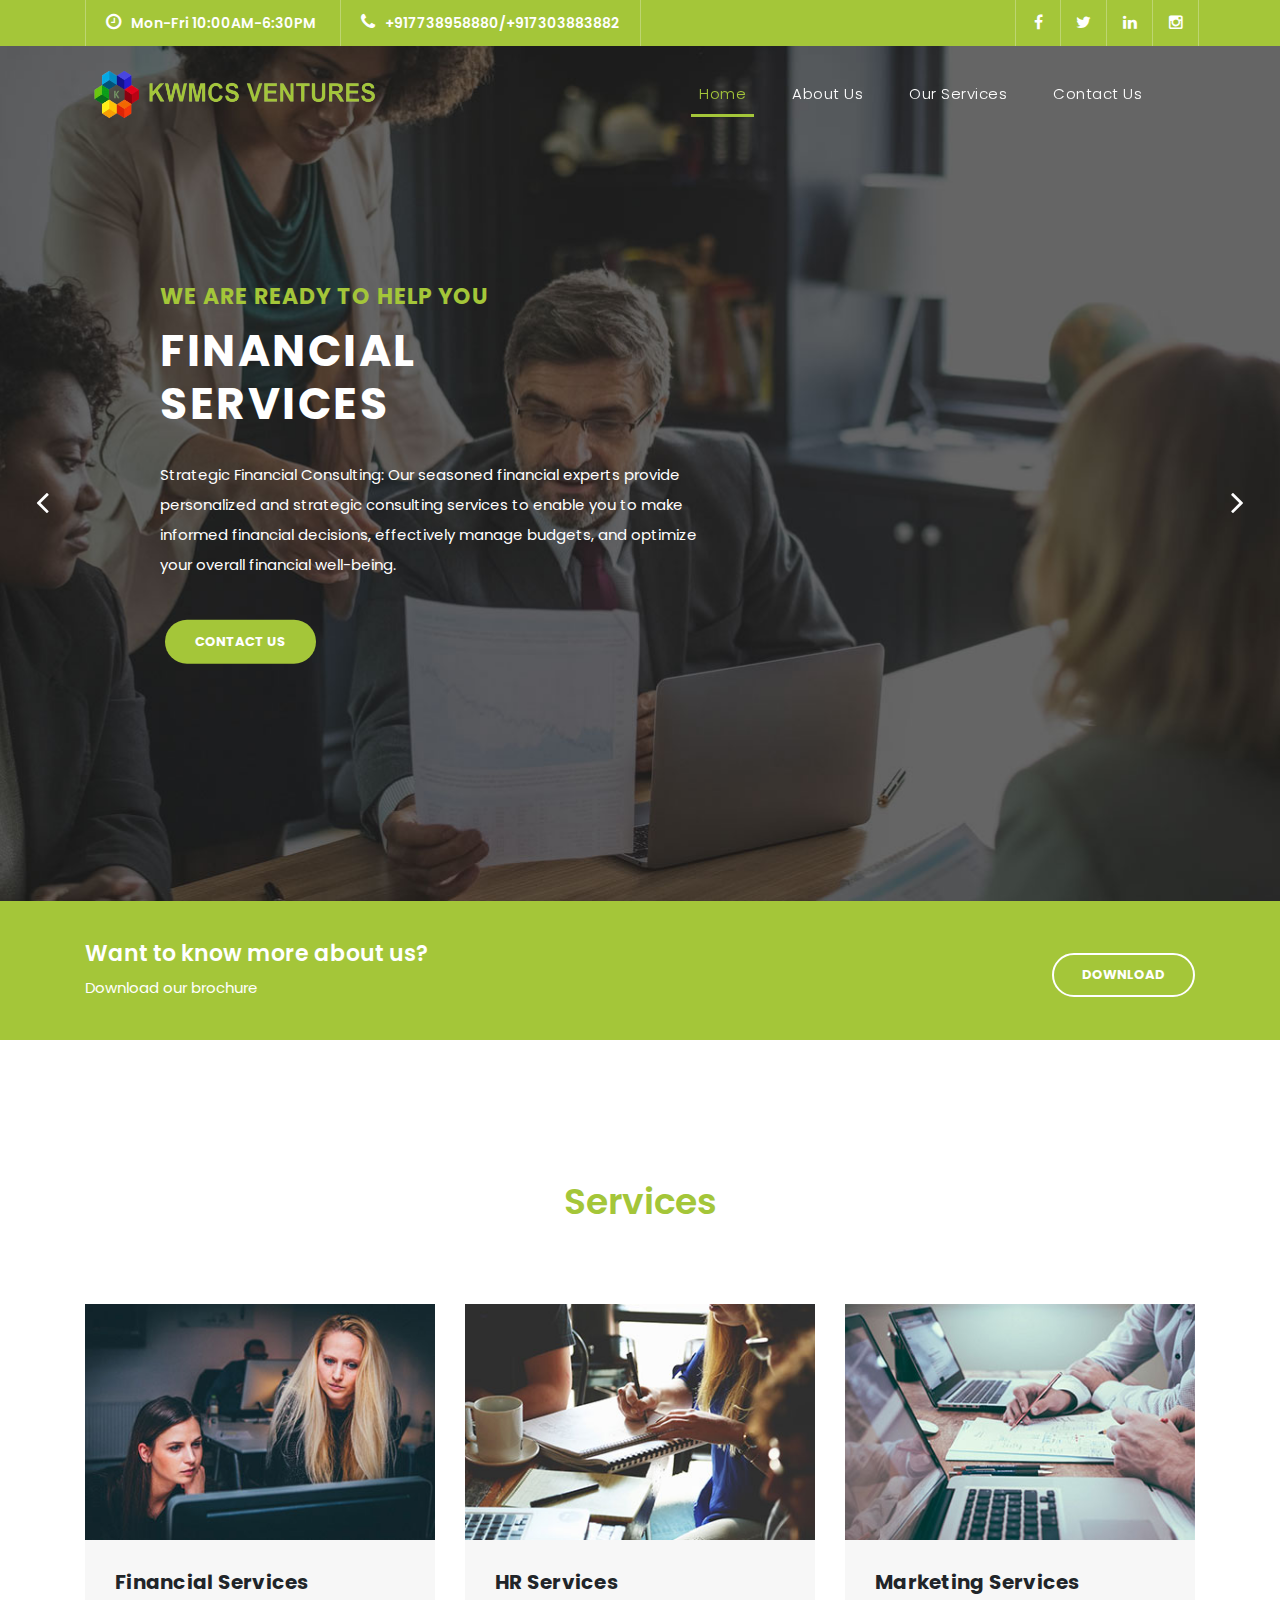
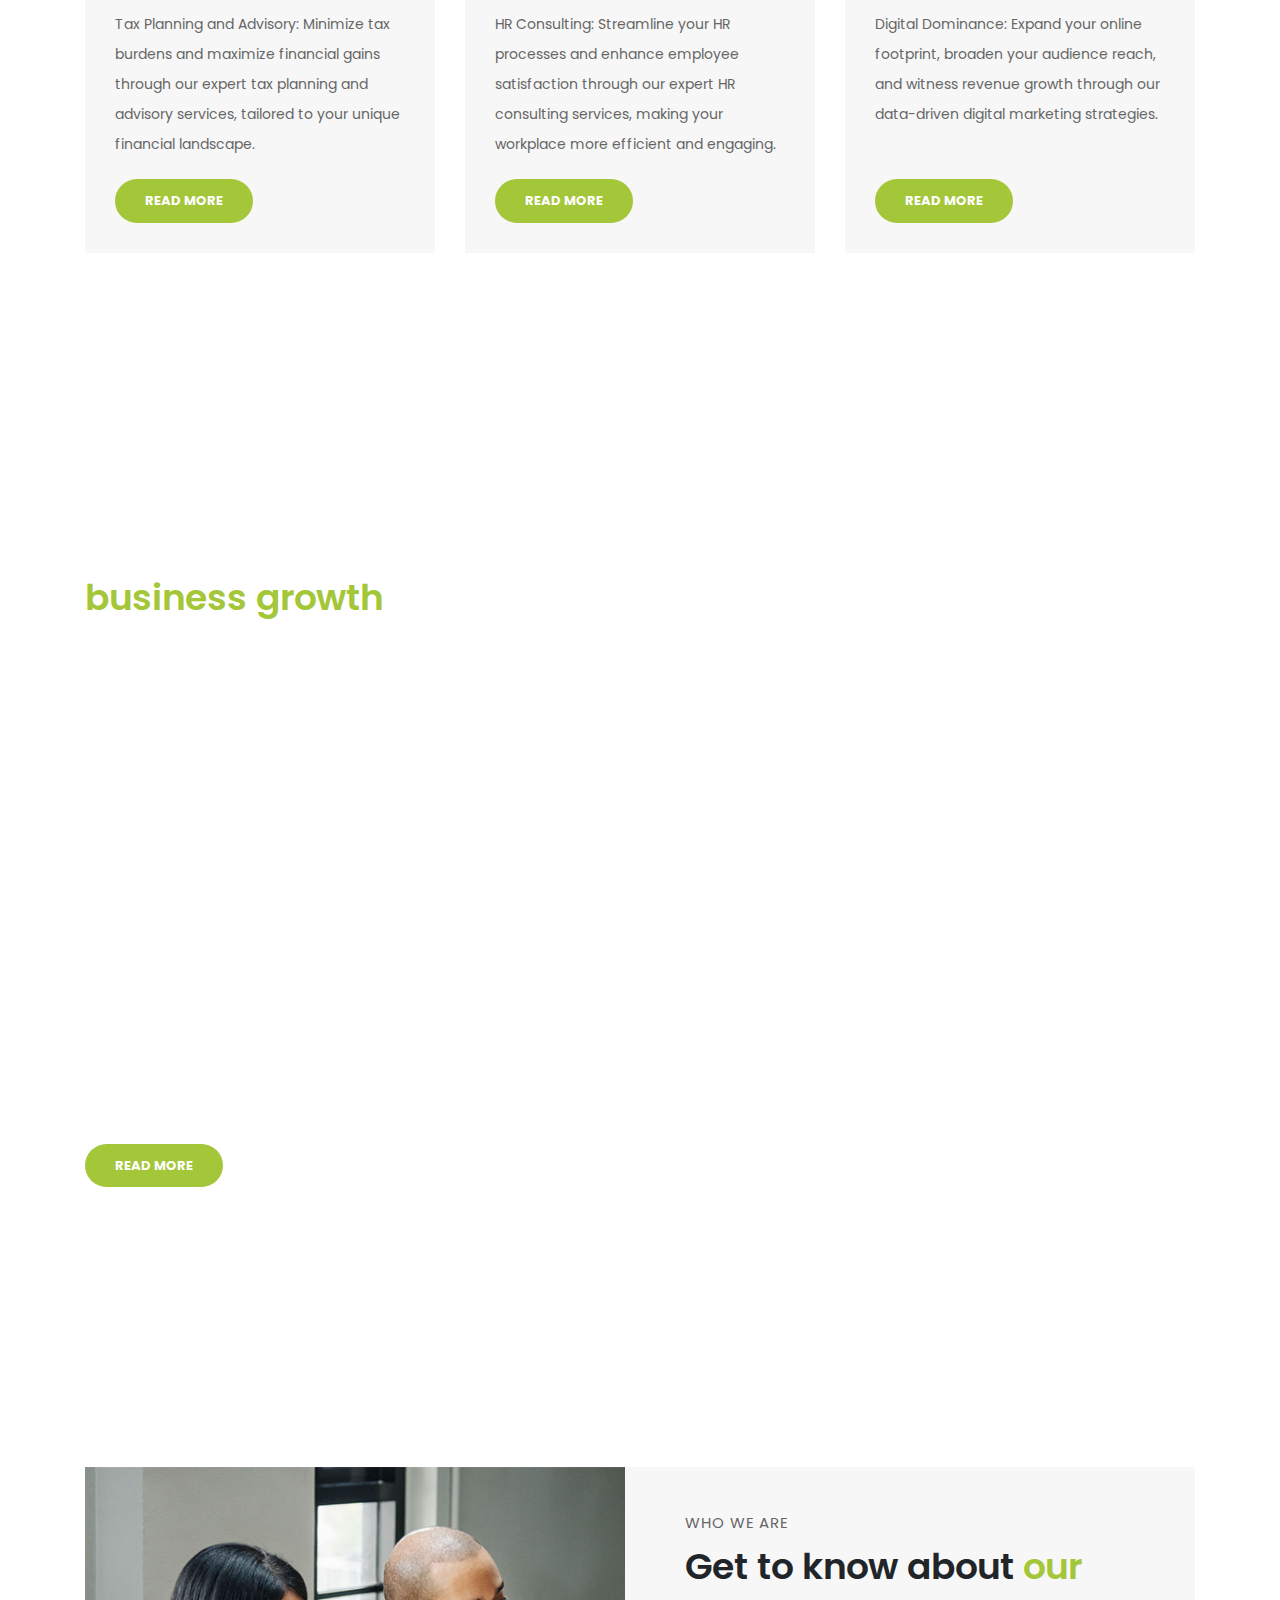
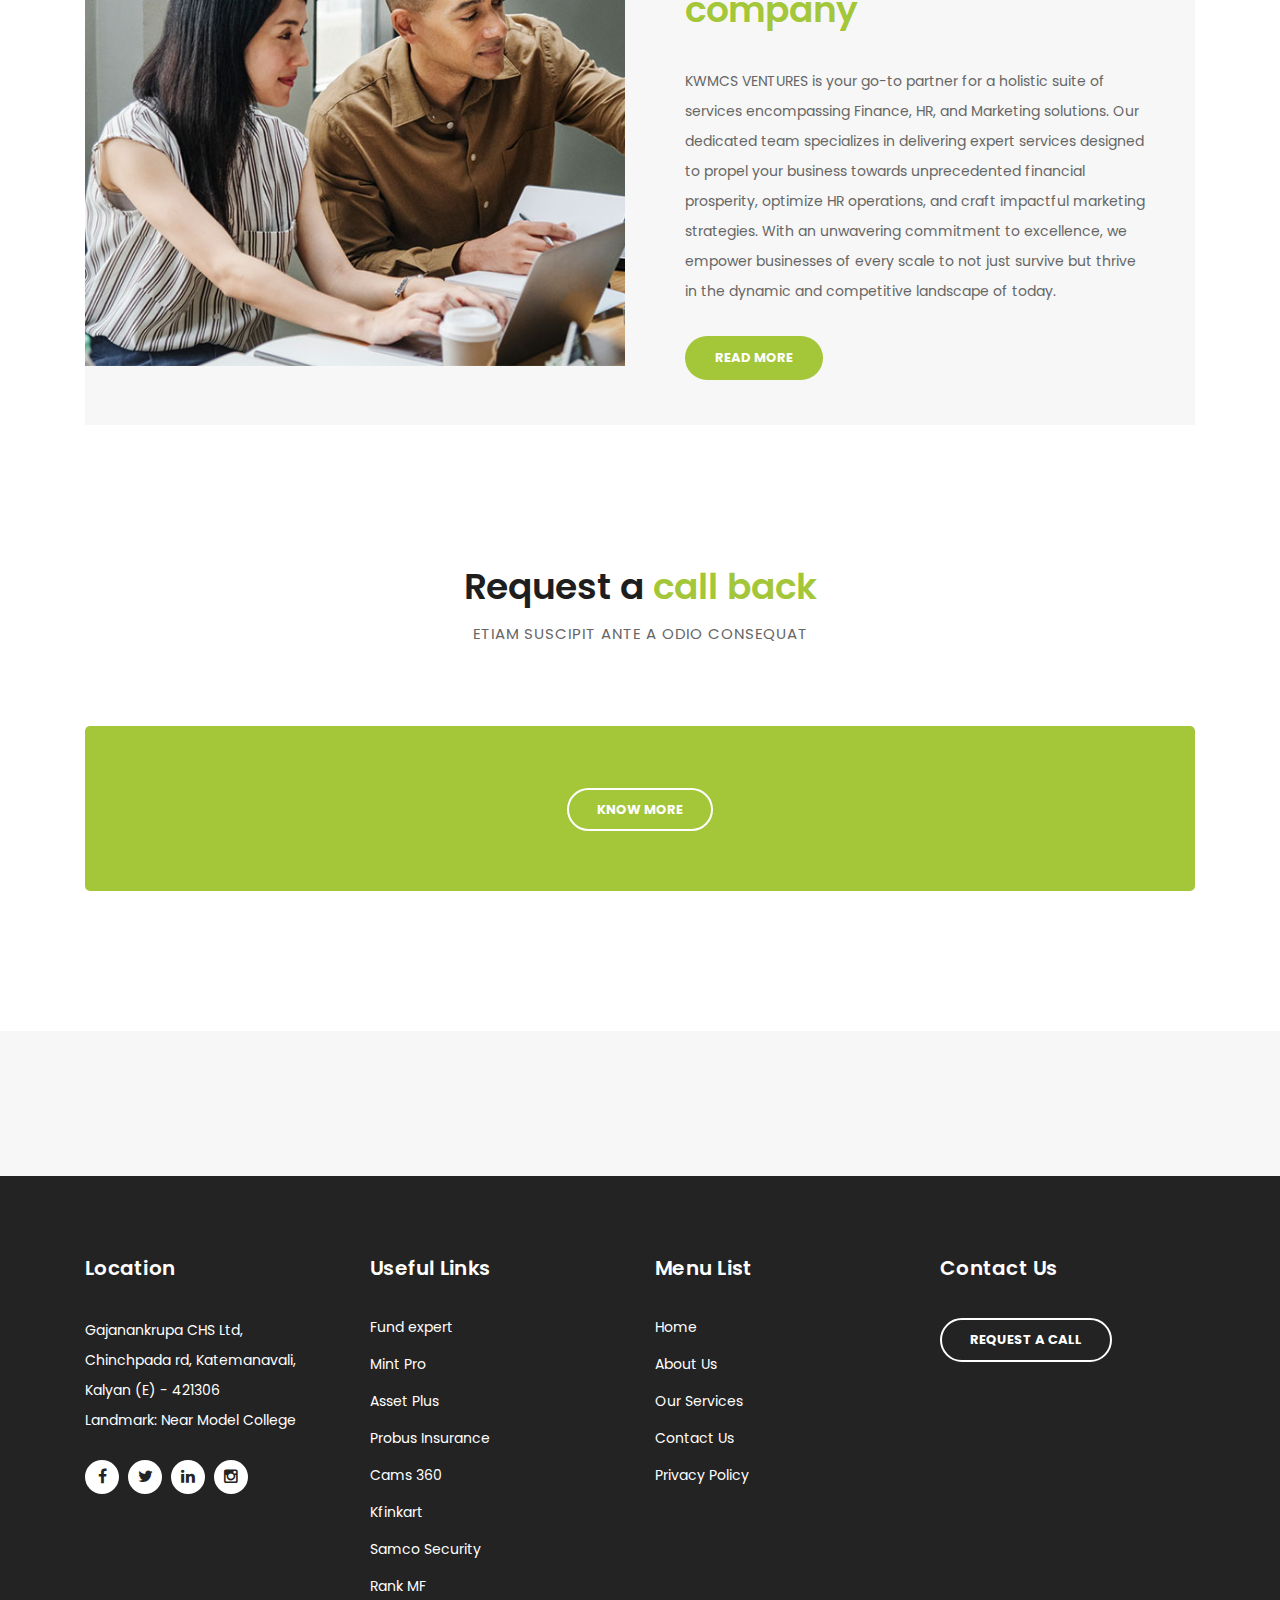
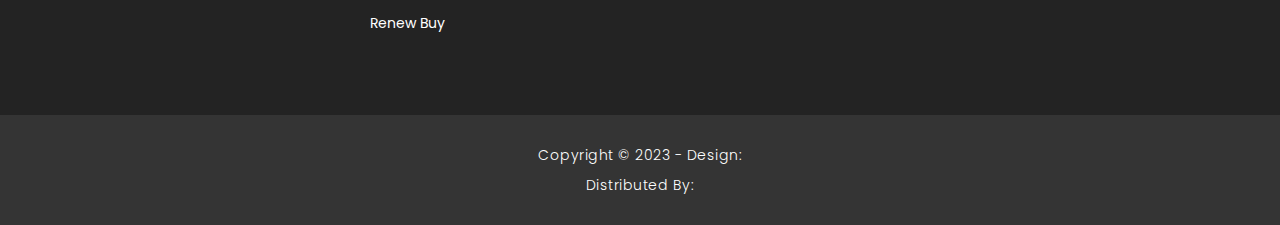
<file: index.html>
<!DOCTYPE html>
<html lang="en">

  <head>

    <meta charset="utf-8">
    <meta name="viewport" content="width=device-width, initial-scale=1, shrink-to-fit=no">
    <meta name="description" content="">
    <meta name="author" content="TemplateMo">
    <link href="https://fonts.googleapis.com/css?family=Poppins:100,200,300,400,500,600,700,800,900&display=swap" rel="stylesheet">

    <title>KWMCS - Home</title>

    <!-- Bootstrap core CSS -->
    <link href="vendor/bootstrap/css/bootstrap.min.css" rel="stylesheet">

    <!-- Additional CSS Files -->
    <link rel="stylesheet" href="assets/css/fontawesome.css">
    <link rel="stylesheet" href="assets/css/templatemo-finance-business.css">
    <link rel="stylesheet" href="assets/css/owl.css">
<!--

-->
  </head>

  <body>

    <!-- ***** Preloader Start ***** -->
    <div id="preloader">
        <div class="jumper">
            <div></div>
            <div></div>
            <div></div>
        </div>
    </div>  
    <!-- ***** Preloader End ***** -->

    <!-- Header -->
    <div class="sub-header">
      <div class="container">
        <div class="row">
          <div class="col-md-8 col-xs-12">
            <ul class="left-info">
              <li><a href="#"><i class="fa fa-clock-o"></i>Mon-Fri 10:00AM-6:30PM</a></li>
              <li><a href="#"><i class="fa fa-phone"></i>+917738958880/+917303883882</a></li>
            </ul>
          </div>
          <div class="col-md-4">
            <ul class="right-icons">
              <li><a href="#"><i class="fa fa-facebook"></i></a></li>
              <li><a href="#"><i class="fa fa-twitter"></i></a></li>
              <li><a href="#"><i class="fa fa-linkedin"></i></a></li>
              <li><a href="#"><i class="fa fa-instagram"></i></a></li>
            </ul>
          </div>
        </div>
      </div>
    </div>

    <header class="">
      <nav class="navbar navbar-expand-lg">
        <div class="container">
          <img src="assets/images/kwmcslogo.png" height="55" width="300">
          <!--<a class="navbar-brand" href="index.html"><h2>KWMCS</h2></a>-->
          <button class="navbar-toggler" type="button" data-toggle="collapse" data-target="#navbarResponsive" aria-controls="navbarResponsive" aria-expanded="false" aria-label="Toggle navigation">
            <span class="navbar-toggler-icon"></span>
          </button>
          <div class="collapse navbar-collapse" id="navbarResponsive">
            <ul class="navbar-nav ml-auto">
              <li class="nav-item active">
                <a class="nav-link" href="#top">Home
                  <span class="sr-only">(current)</span>
                </a>
              </li>
              <li class="nav-item">
                <a class="nav-link" href="about.html">About Us</a>
              </li>  
              <li class="nav-item">
                <a class="nav-link" href="services.html">Our Services</a>
              </li>                          
              <li class="nav-item">
                <a class="nav-link" href="contact.html">Contact Us</a>
              </li>
              <li class="nav-item">
                <!--<a class="nav-link" href="one-page.html">One Page</a>-->
              </li>
            </ul> 
          </div>
        </div>
      </nav>
    </header>

    <!-- Page Content -->
    <!-- Banner Starts Here -->
    <div class="main-banner header-text" id="top">
        <div class="Modern-Slider">
          <!-- Item -->
          <div class="item item-1">
            <div class="img-fill">
                <div class="text-content">
                  <h6>we are ready to help you</h6>
                  <h4>Financial<br>Services</h4>
                  <p>Strategic Financial Consulting: Our seasoned financial experts provide personalized and strategic consulting services to enable you to make informed financial decisions, effectively manage budgets, and optimize your overall financial well-being.
                  </p>
                  <a href="contact.html" class="filled-button">contact us</a>
                </div>
            </div>
          </div>
          <!-- // Item -->
          <!-- Item -->
          <div class="item item-2">
            <div class="img-fill">
                <div class="text-content">
                  <h6>we are here to support you</h6>
                  <h4>HR<br>Services</h4>
                  <p>Talent Recruitment and Staffing: Attract and retain the best talent with our recruitment and staffing services that harmoniously align your company's culture with top-tier candidates.</p>
                  <a href="services.html" class="filled-button">our services</a>
                </div>
            </div>
          </div>
          <!-- // Item -->
          <!-- Item -->
          <div class="item item-3">
            <div class="img-fill">
                <div class="text-content">
                  <h6>we have a solid background</h6>
                  <h4>Marketing<br>Services</h4>
                  <p>Digital Marketing Mastery: Expand your online presence and reach a broader audience with our data-driven digital marketing strategies, designed to elevate your brand's digital footprint.</p>
                  <a href="about.html" class="filled-button">learn more</a>
                </div>
            </div>
          </div>
          <!-- // Item -->
        </div>
    </div>
    <!-- Banner Ends Here -->

    <div class="request-form">
      <div class="container">
        <div class="row">
          <div class="col-md-8">
            <h4>Want to know more about us?</h4>
            <span>Download our brochure</span>
          </div>
          <div class="col-md-4">
            <a href="assets/images/KWMCS Company Profile.pdf" download="KWMCS Brochure" class="border-button">Download</a>
          </div>
        </div>
      </div>
    </div>

    <div class="services">
      <div class="container">
        <div class="row">
          <div class="col-md-12">
            <div class="section-heading">
              <h2><em>Services</em></h2>
              <span></span>
            </div>
          </div>
          <div class="col-md-4">
            <div class="service-item">
              <img src="assets/images/service_01.jpg" alt="">
              <div class="down-content">
                <h4>Financial Services</h4>
                <p>Tax Planning and Advisory: Minimize tax burdens and maximize financial gains through our expert tax planning and advisory services, tailored to your unique financial landscape.</p>
                <a href="" class="filled-button">Read More</a>
              </div>
            </div>
          </div>
          <div class="col-md-4">
            <div class="service-item">
              <img src="assets/images/service_02.jpg" alt="">
              <div class="down-content">
                <h4>HR Services</h4>
                <p>HR Consulting: Streamline your HR processes and enhance employee satisfaction through our expert HR consulting services, making your workplace more efficient and engaging.</p>
                <a href="" class="filled-button">Read More</a>
              </div>
            </div>
          </div>
          <div class="col-md-4">
            <div class="service-item">
              <img src="assets/images/service_03.jpg" alt="">
              <div class="down-content">
                <h4>Marketing Services</h4>
                <p>Digital Dominance: Expand your online footprint, broaden your audience reach, and witness revenue growth through our data-driven digital marketing strategies. <br> <br></p>
                <a href="" class="filled-button">Read More</a>
              </div>
            </div>
          </div>
        </div>
      </div>
    </div>

    <div class="fun-facts">
      <div class="container">
        <div class="row">
          <div class="col-md-6">
            <div class="left-content">
              <!--<span>Lorem ipsum dolor sit amet</span>-->
              <h2>Our solutions for your <em>business growth</em></h2>
              <p><b>Expertise:</b> Our team of professionals boasts years of experience in their respective fields, providing you with top-tier guidance and solutions.
                <br><b>Customisation:</b> We tailor our services to your unique business needs, ensuring you receive the support directly impacting your success.
                <br><b>Comprehensive Solutions:</b> By offering financial, HR, and marketing services under one roof, we save you time and resources while enhancing your business's overall performance.
                <br><b>Client-Centric Approach:</b> Your success is our priority. We work closely with you to understand your objectives and implement strategies that drive results.
                <br><b>Innovative Strategies:</b> We stay at the forefront of industry trends and technologies, ensuring your business remains competitive and adaptive.
                </p>
              <a href="about.html" class="filled-button">Read More</a>
            </div>
          </div>
          <!--<div class="col-md-6 align-self-center">
            <div class="row">
              <div class="col-md-6">
                <div class="count-area-content">
                  <div class="count-digit">945</div>
                  <div class="count-title">Work Hours</div>
                </div>
              </div>
              <div class="col-md-6">
                <div class="count-area-content">
                  <div class="count-digit">1280</div>
                  <div class="count-title">Great Reviews</div>
                </div>
              </div>
              <div class="col-md-6">
                <div class="count-area-content">
                  <div class="count-digit">578</div>
                  <div class="count-title">Projects Done</div>
                </div>
              </div>
              <div class="col-md-6">
                <div class="count-area-content">
                  <div class="count-digit">26</div>
                  <div class="count-title">Awards Won</div>
                </div>
              </div>
            </div>
          </div>-->
        </div>
      </div>
    </div>

    <div class="more-info">
      <div class="container">
        <div class="row">
          <div class="col-md-12">
            <div class="more-info-content">
              <div class="row">
                <div class="col-md-6">
                  <div class="left-image">
                    <img src="assets/images/more-info.jpg" alt="">
                  </div>
                </div>
                <div class="col-md-6 align-self-center">
                  <div class="right-content">
                    <span>Who we are</span>
                    <h2>Get to know about <em>our company</em></h2>
                    <p>KWMCS VENTURES is your go-to partner for a holistic suite of services encompassing Finance, HR, and Marketing solutions. Our dedicated team specializes in delivering expert services designed to propel your business towards unprecedented financial prosperity, optimize HR operations, and craft impactful marketing strategies. With an unwavering commitment to excellence, we empower businesses of every scale to not just survive but thrive in the dynamic and competitive landscape of today.</p>
                    <a href="#" class="filled-button">Read More</a>
                  </div>
                </div>
              </div>
            </div>
          </div>
        </div>
      </div>
    </div>

    <!--<div class="testimonials">
      <div class="container">
        <div class="row">
          <div class="col-md-12">
            <div class="section-heading">
              <h2>What they say <em>about us</em></h2>
              <span>testimonials from our greatest clients</span>
            </div>
          </div>
          <div class="col-md-12">
            <div class="owl-testimonials owl-carousel">
              
              <div class="testimonial-item">
                <div class="inner-content">
                  <h4>George Walker</h4>
                  <span>Chief Financial Analyst</span>
                  <p>"Nulla ullamcorper, ipsum vel condimentum congue, mi odio vehicula tellus, sit amet malesuada justo sem sit amet quam. Pellentesque in sagittis lacus."</p>
                </div>
                <img src="http://placehold.it/60x60" alt="">
              </div>
              
              <div class="testimonial-item">
                <div class="inner-content">
                  <h4>John Smith</h4>
                  <span>Market Specialist</span>
                  <p>"In eget leo ante. Sed nibh leo, laoreet accumsan euismod quis, scelerisque a nunc. Mauris accumsan, arcu id ornare malesuada, est nulla luctus nisi."</p>
                </div>
                <img src="http://placehold.it/60x60" alt="">
              </div>
              
              <div class="testimonial-item">
                <div class="inner-content">
                  <h4>David Wood</h4>
                  <span>Chief Accountant</span>
                  <p>"Ut ultricies maximus turpis, in sollicitudin ligula posuere vel. Donec finibus maximus neque, vitae egestas quam imperdiet nec. Proin nec mauris eu tortor consectetur tristique."</p>
                </div>
                <img src="http://placehold.it/60x60" alt="">
              </div>
              
              <div class="testimonial-item">
                <div class="inner-content">
                  <h4>Andrew Boom</h4>
                  <span>Marketing Head</span>
                  <p>"Curabitur sollicitudin, tortor at suscipit volutpat, nisi arcu aliquet dui, vitae semper sem turpis quis libero. Quisque vulputate lacinia nisl ac lobortis."</p>
                </div>
                <img src="http://placehold.it/60x60" alt="">
              </div>
              
            </div>
          </div>
        </div>
      </div>
    </div>-->

    <div class="callback-form">
      <div class="container">
        <div class="row">
          <div class="col-md-12">
            <div class="section-heading">
              <h2>Request a <em>call back</em></h2>
              <span>Etiam suscipit ante a odio consequat</span>
            </div>
          </div>
          <div class="col-md-12">
            <div class="contact-form">
              <form id="contact" action="" method="post">
                <div class="row">
                  <div class="col-lg-4 col-md-12 col-sm-12">
                    <fieldset>
                     
                    </fieldset>
                  </div>
                  <div class="col-lg-4 col-md-12 col-sm-12">
                    <fieldset>
                      <!--<input name="email" type="text" class="form-control" id="email" pattern="[^ @]*@[^ @]*" placeholder="E-Mail Address" required="">-->
                    </fieldset>
                  </div>
                  <div class="col-lg-4 col-md-12 col-sm-12">
                    <fieldset>
                      <!--<input name="subject" type="text" class="form-control" id="subject" placeholder="Subject" required="">-->
                    </fieldset>
                  </div>
                  <div class="col-lg-12">
                    <fieldset>
                      <!--<textarea name="message" rows="6" class="form-control" id="message" placeholder="Your Message" required=""></textarea>-->
                    </fieldset>
                  </div>
                  <div class="col-lg-12">
                    <fieldset>
                      <a href="contact.html" id="form-submit" class="border-button">Know More</a>
                  </div>
                </div>
              </form>
            </div>
          </div>
        </div>
      </div>
    </div>

    <div class="partners">
      <div class="container">
        <div class="row">
          <div class="col-md-12">
            <div class="owl-partners owl-carousel">
            
              <div class="partner-item">
                <!--<img src="assets/images/client-01.png" title="1" alt="1">-->
              </div>
              
              <div class="partner-item">
                <!--<img src="assets/images/client-01.png" title="2" alt="2">-->
              </div>
              
              <div class="partner-item">
                <!--<img src="assets/images/client-01.png" title="3" alt="3">-->
              </div>
              
              <div class="partner-item">
                <!--<img src="assets/images/client-01.png" title="4" alt="4">-->
              </div>
              
              <div class="partner-item">
                <!--<img src="assets/images/client-01.png" title="5" alt="5">-->
              </div>
              
            </div>
          </div>
        </div>
      </div>
    </div>


    <!-- Footer Starts Here -->
    <footer>
      <div class="container">
        <div class="row">
          <div class="col-md-3 footer-item">
            <h4>Location</h4>
            <p>Gajanankrupa CHS Ltd, <br>Chinchpada rd, Katemanavali, <br>Kalyan (E)  - 421306 <br>Landmark: Near Model College</p>
            <ul class="social-icons">
              <li><a rel="nofollow" href="#" target="_blank"><i class="fa fa-facebook"></i></a></li>
              <li><a href="#"><i class="fa fa-twitter"></i></a></li>
              <li><a href="#"><i class="fa fa-linkedin"></i></a></li>
              <li><a href="#"><i class="fa fa-instagram"></i></a></li>
            </ul>
          </div>
          <div class="col-md-3 footer-item">
            <h4>Useful Links</h4>
            <ul class="menu-list">
              <li><a href="https://prabhuji.fundexpert.net" target="_blank">Fund expert</a></li>
              <li><a href="#">Mint Pro</a></li>
              <li><a href="#">Asset Plus</a></li>
              <li><a href="#">Probus Insurance</a></li>
              <li><a href="#">Cams 360</a></li>
              <li><a href="#">Kfinkart</a></li>
              <li><a href="#">Samco Security</a></li>
              <li><a href="#">Rank MF</a></li>
              <li><a href="#">Renew Buy</a></li>
            </ul>
          </div>
          <div class="col-md-3 footer-item">
            <h4>Menu List</h4>
            <ul class="menu-list">
              <li><a href="index.html">Home</a></li>
              <li><a href="about.html">About Us</a></li>
              <li><a href="services.html">Our Services</a></li>
              <li><a href="contact.html">Contact Us</a></li>
              <li><a href="#">Privacy Policy</a></li>
            </ul>
          </div>
          <div class="col-md-3 footer-item last-item">
            <h4>Contact Us</h4>
            <div class="contact-form">
              <form id="contact footer-contact" action="" method="post">
                <div class="row">
                  <div class="col-lg-12 col-md-12 col-sm-12">
                    <fieldset>
                     <!--<input name="name" type="text" class="form-control" id="name" placeholder="Full Name" required="">-->
                    </fieldset>
                  </div>
                  <div class="col-lg-12 col-md-12 col-sm-12">
                    <fieldset>
                      <!--<input name="email" type="text" class="form-control" id="email" pattern="[^ @]*@[^ @]*" placeholder="E-Mail Address" required="">-->
                    </fieldset>
                  </div>
                  <div class="col-lg-12">
                    <fieldset>
                      <!--<textarea name="message" rows="6" class="form-control" id="message" placeholder="Your Message" required=""></textarea>-->
                    </fieldset>
                  </div>
                  <div class="col-lg-12">
                    <fieldset>
                      <a href="https://docs.google.com/forms/d/e/1FAIpQLSd6m9Ys0nLyU42lhpijeXXqxwWBG_WcrDchgH4PPgQ0DByYZw/viewform" id="form-submit" class="border-button">Request a Call</a>
                    </fieldset>
                  </div>
                </div>
              </form>
            </div>
          </div>
        </div>
      </div>
    </footer>
    
    <div class="sub-footer">
      <div class="container">
        <div class="row">
          <div class="col-md-12">
            <p>Copyright &copy; 2023
            
            - Design: <a rel="nofollow noopener" href="" target="_blank"></a><br>
            Distributed By: <a rel="nofollow noopener" href="" target="_blank"></a>
          </p>
          </div>
        </div>
      </div>
    </div>


    <!-- Bootstrap core JavaScript -->
    <script src="vendor/jquery/jquery.min.js"></script>
    <script src="vendor/bootstrap/js/bootstrap.bundle.min.js"></script>

    <!-- Additional Scripts -->
    <script src="assets/js/custom.js"></script>
    <script src="assets/js/owl.js"></script>
    <script src="assets/js/slick.js"></script>
    <script src="assets/js/accordions.js"></script>

    <script language = "text/Javascript"> 
      cleared[0] = cleared[1] = cleared[2] = 0; //set a cleared flag for each field
      function clearField(t){                   //declaring the array outside of the
      if(! cleared[t.id]){                      // function makes it static and global
          cleared[t.id] = 1;  // you could use true and false, but that's more typing
          t.value='';         // with more chance of typos
          t.style.color='#fff';
          }
      }
    </script>

  </body>
</html>
</file>
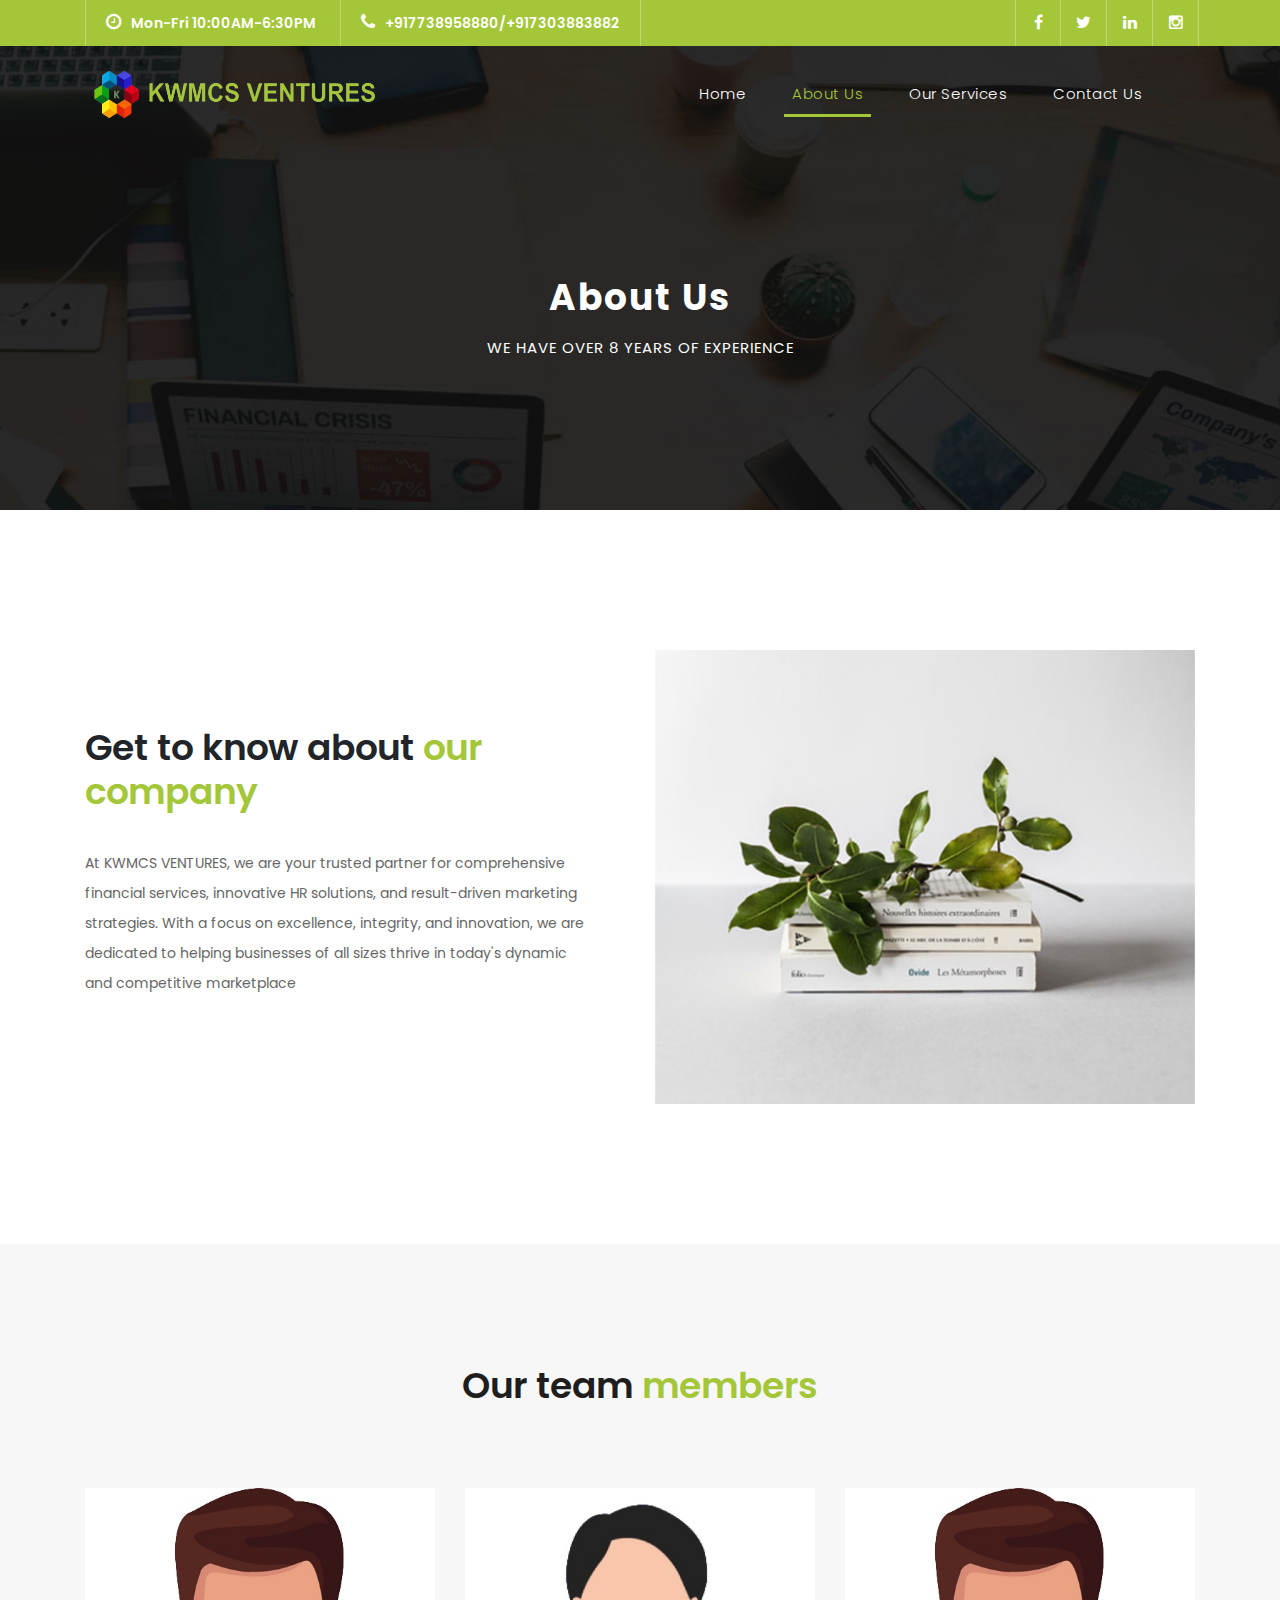
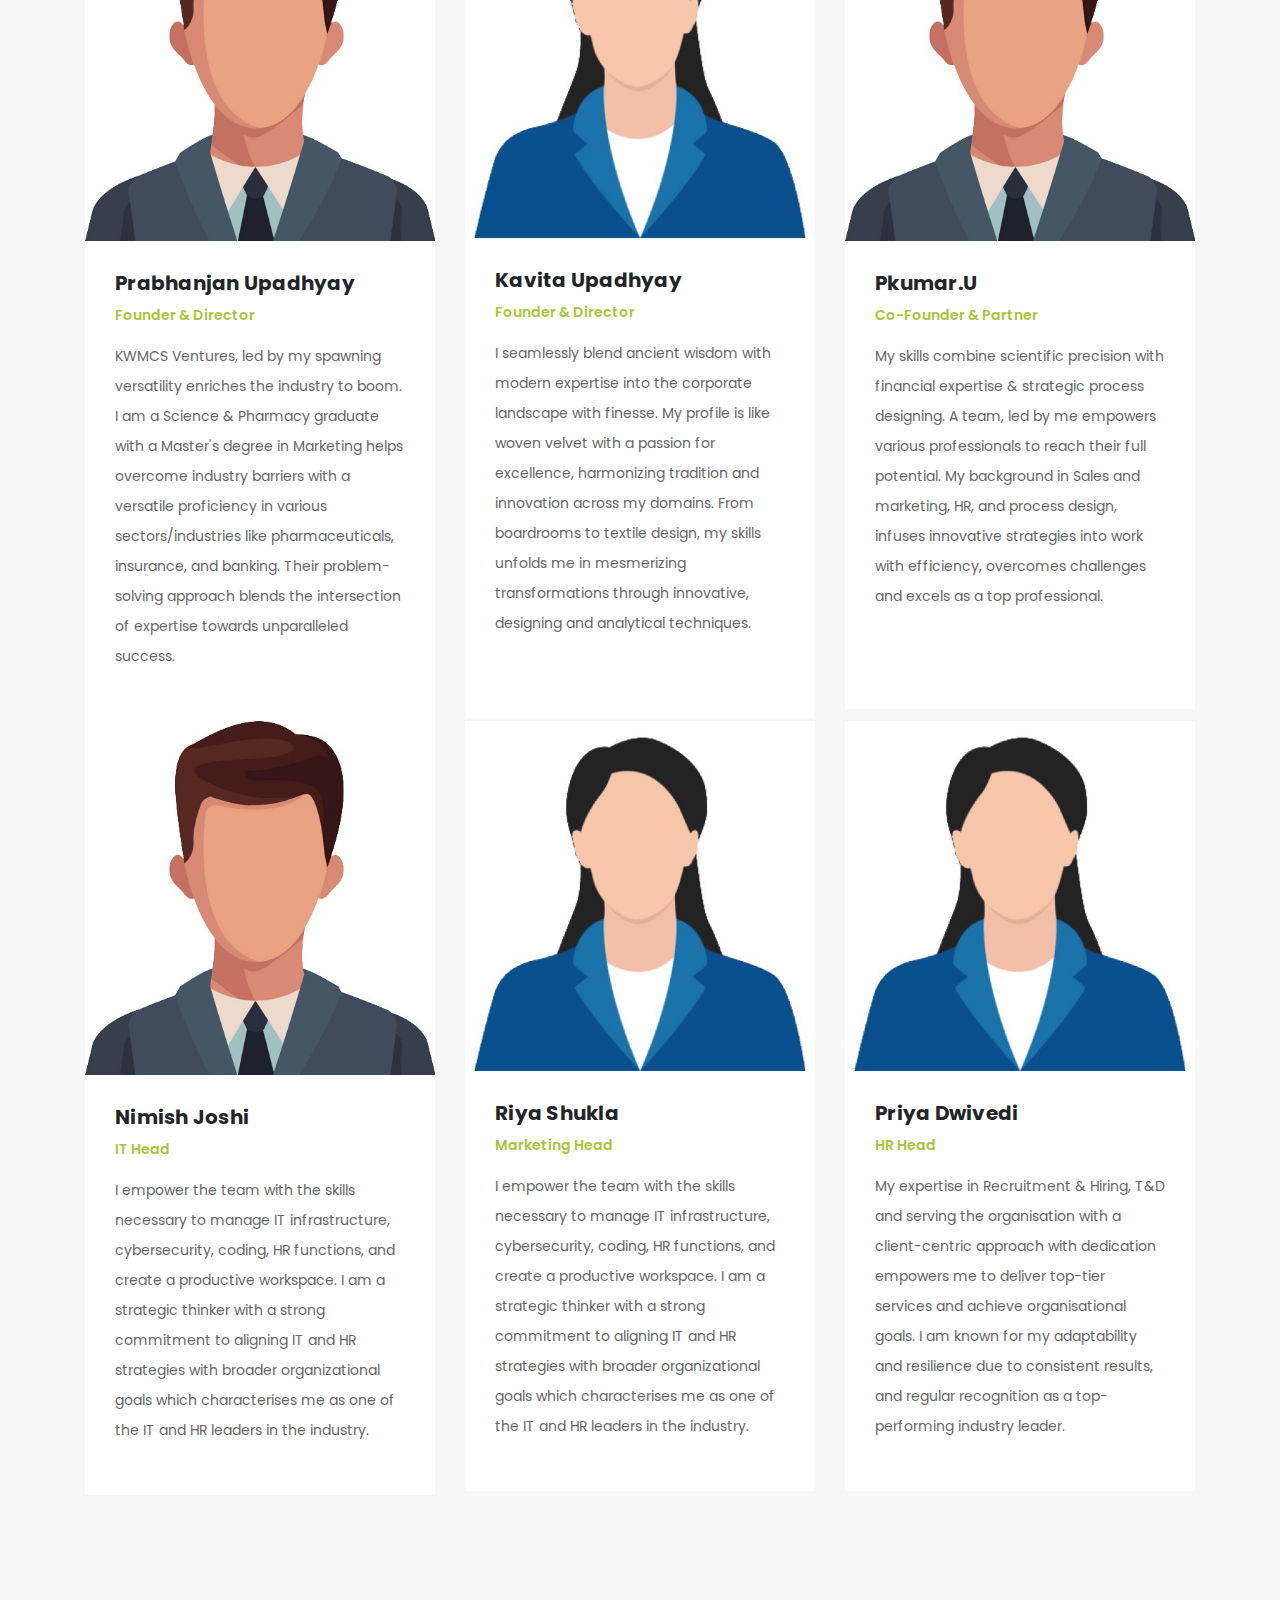
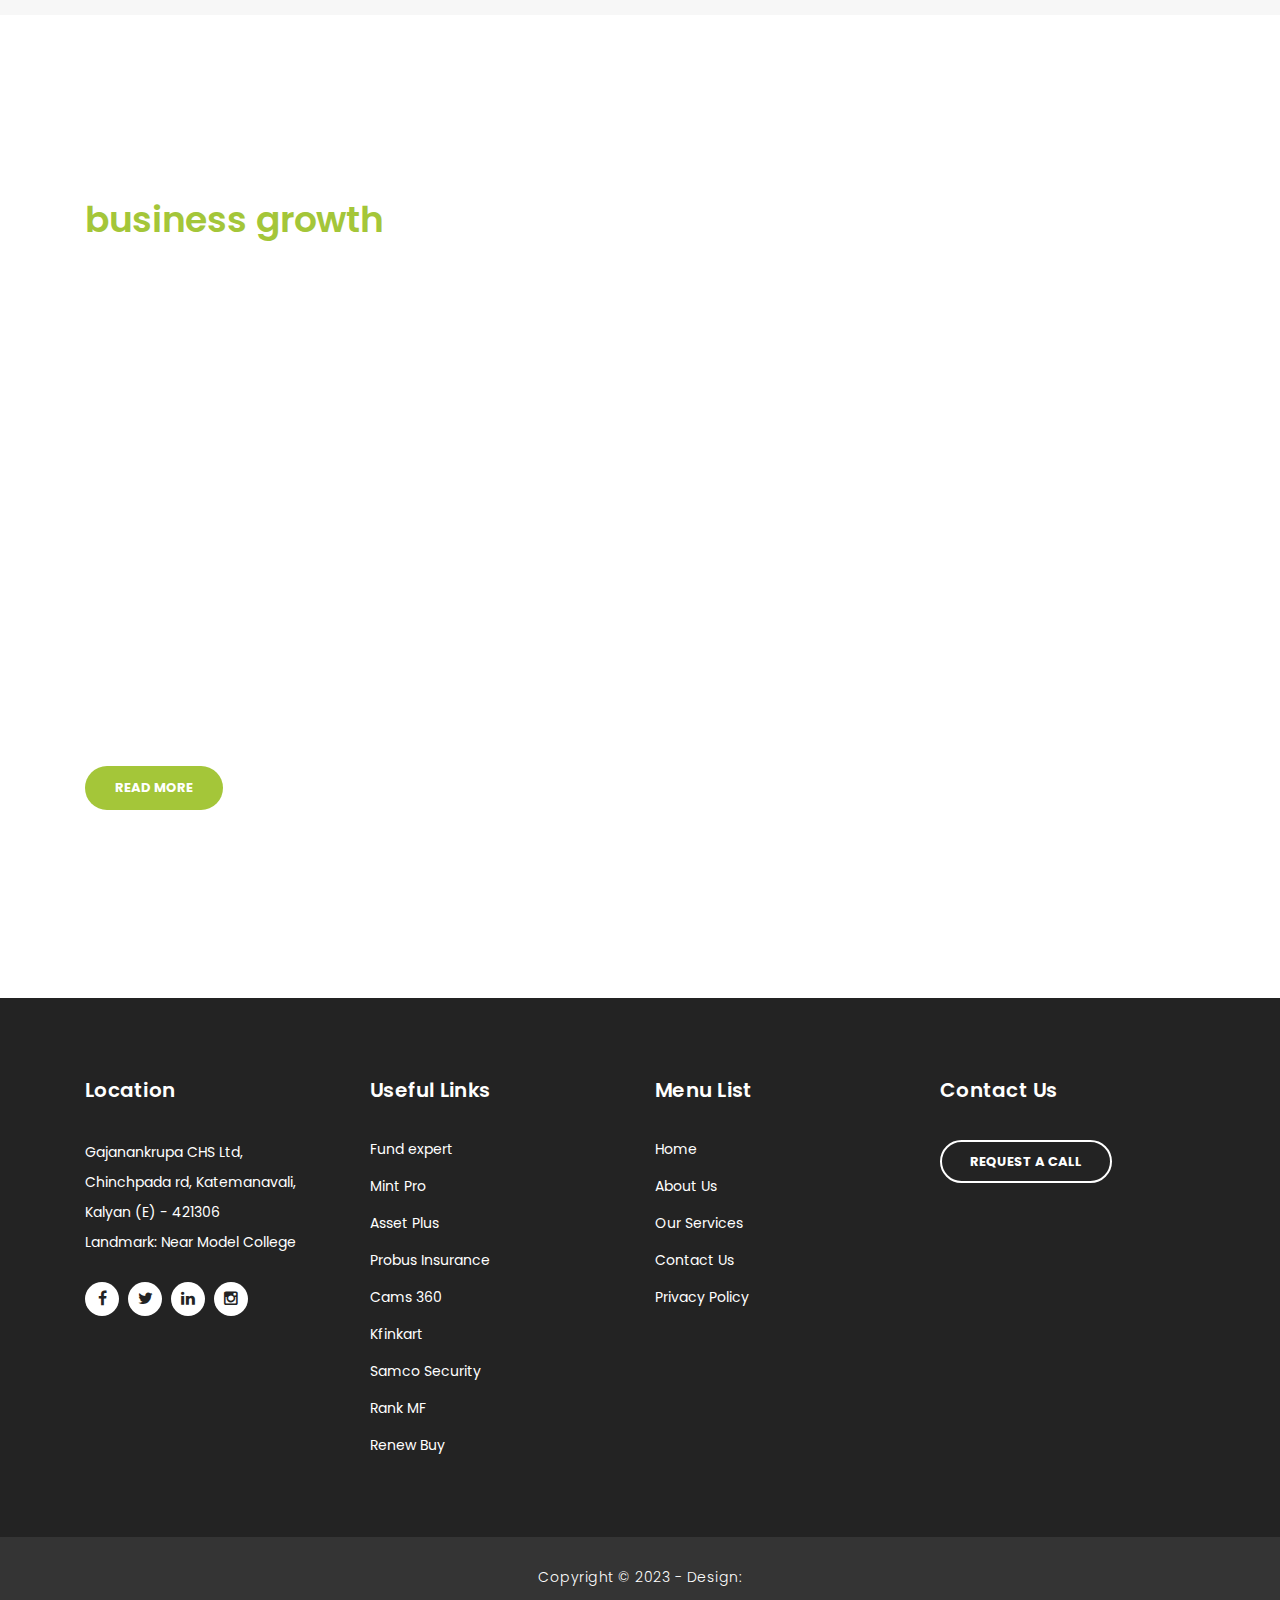
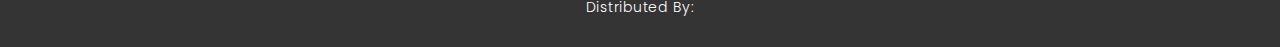
<file: about.html>
<!DOCTYPE html>
<html lang="en">

  <head>

    <meta charset="utf-8">
    <meta name="viewport" content="width=device-width, initial-scale=1, shrink-to-fit=no">
    <meta name="description" content="">
    <meta name="author" content="TemplateMo">
    <link href="https://fonts.googleapis.com/css?family=Poppins:100,200,300,400,500,600,700,800,900&display=swap" rel="stylesheet">

    <title>KWMCS - About Page</title>

    <!-- Bootstrap core CSS -->
    <link href="vendor/bootstrap/css/bootstrap.min.css" rel="stylesheet">

    <!-- Additional CSS Files -->
    <link rel="stylesheet" href="assets/css/fontawesome.css">
    <link rel="stylesheet" href="assets/css/templatemo-finance-business.css">
    <link rel="stylesheet" href="assets/css/owl.css">
<!--

Finance Business TemplateMo

https://templatemo.com/tm-545-finance-business

-->
  </head>

  <body>

    <!-- ***** Preloader Start ***** -->
    <div id="preloader">
        <div class="jumper">
            <div></div>
            <div></div>
            <div></div>
        </div>
    </div>  
    <!-- ***** Preloader End ***** -->

    <!-- Header -->
    <div class="sub-header">
      <div class="container">
        <div class="row">
          <div class="col-md-8 col-xs-12">
            <ul class="left-info">
              <li><a href="#"><i class="fa fa-clock-o"></i>Mon-Fri 10:00AM-6:30PM</a></li>
              <li><a href="#"><i class="fa fa-phone"></i>+917738958880/+917303883882</a></li>
            </ul>
          </div>
          <div class="col-md-4">
            <ul class="right-icons">
              <li><a href="#"><i class="fa fa-facebook"></i></a></li>
              <li><a href="#"><i class="fa fa-twitter"></i></a></li>
              <li><a href="#"><i class="fa fa-linkedin"></i></a></li>
              <li><a href="#"><i class="fa fa-instagram"></i></a></li>
            </ul>
          </div>
        </div>
      </div>
    </div>
    
    <header class="">
      <nav class="navbar navbar-expand-lg">
        <div class="container">
          <img src="assets/images/kwmcslogo.png" height="55" width="300">
          <!--<a class="navbar-brand" href="index.html"><h2>KWMCS</h2></a>-->
          <button class="navbar-toggler" type="button" data-toggle="collapse" data-target="#navbarResponsive" aria-controls="navbarResponsive" aria-expanded="false" aria-label="Toggle navigation">
            <span class="navbar-toggler-icon"></span>
          </button>
          <div class="collapse navbar-collapse" id="navbarResponsive">
            <ul class="navbar-nav ml-auto">
              <li class="nav-item">
                <a class="nav-link" href="index.html">Home
                  <span class="sr-only">(current)</span>
                </a>
              </li>
              <li class="nav-item active">
                <a class="nav-link" href="about.html">About Us</a>
              </li>
              <li class="nav-item">
                <a class="nav-link" href="services.html">Our Services</a>
              </li>
              <li class="nav-item">
                <a class="nav-link" href="contact.html">Contact Us</a>
              </li>
              <li class="nav-item">
                <!--<a class="nav-link" href="one-page.html">One Page</a>-->
              </li>
            </ul>
          </div>
        </div>
      </nav>
    </header>

    <!-- Page Content -->
    <div class="page-heading header-text">
      <div class="container">
        <div class="row">
          <div class="col-md-12">
            <h1>About Us</h1>
            <span>We have over 8 years of experience</span>
          </div>
        </div>
      </div>
    </div>

    <div class="more-info about-info">
      <div class="container">
        <div class="row">
          <div class="col-md-12">
            <div class="more-info-content">
              <div class="row">
                <div class="col-md-6 align-self-center">
                  <div class="right-content">
                    <!--<span>our solid background on finance</span>-->
                    <h2>Get to know about <em>our company</em></h2>
                    <p>At KWMCS VENTURES, we are your trusted partner for comprehensive financial services, innovative HR solutions, and result-driven marketing strategies. With a focus on excellence, integrity, and innovation, we are dedicated to helping businesses of 
                      all sizes thrive in today's dynamic and competitive marketplace</p>
                    <!--<a href="" class="filled-button">Read More</a>-->
                  </div>
                </div>
                <div class="col-md-6">
                  <div class="left-image">
                    <img src="assets/images/about-image.jpg" alt="">
                  </div>
                </div>
              </div>
            </div>
          </div>
        </div>
      </div>
    </div>

    <div class="team">
      <div class="container">
        <div class="row">
          <div class="col-md-12">
            <div class="section-heading">
              <h2>Our team <em>members</em></h2>
              <!--<span>Suspendisse a ante in neque iaculis lacinia</span>-->
            </div>
          </div>
          <div class="col-md-4">
            <div class="team-item">
              <img src="assets/images/dummy_male.jpg" alt="">
              <div class="down-content">
                <h4>Prabhanjan Upadhyay</h4>
                <span>Founder & Director</span>
                <p>KWMCS Ventures, led by my spawning versatility enriches the industry to boom. I am a Science & Pharmacy graduate with a Master's degree in Marketing helps overcome industry barriers with a versatile proficiency in various sectors/industries like pharmaceuticals, insurance, and banking. Their problem-solving approach blends the intersection of expertise towards unparalleled success.</p>
              </div>
            </div>
          </div>
          <div class="col-md-4">
            <div class="team-item">
              <img src="assets/images/dummy_female.png" alt="">
              <div class="down-content">
                <h4>Kavita Upadhyay</h4>
                <span>Founder & Director</span>
                <p>I seamlessly blend ancient wisdom with modern expertise into the corporate landscape with finesse.  My profile is like woven velvet with a passion for excellence, harmonizing tradition and innovation across my domains. From boardrooms to textile design, my skills unfolds me in mesmerizing transformations through innovative, designing and analytical techniques.<span style="color: white;">...</span></p>
              </div>
            </div>
          </div>
          <div class="col-md-4">
            <div class="team-item">
              <img src="assets/images/dummy_male.jpg" alt="">
              <div class="down-content">
                <h4>Pkumar.U</h4>
                <span>Co-Founder & Partner</span>
                <p>My skills combine scientific precision with financial expertise & strategic process designing. A team, led by me empowers various professionals to reach their full potential. My background in Sales and marketing, HR, and process design, infuses innovative strategies into work with efficiency, overcomes challenges and excels as a top professional.</p><br><br>
              </div>
            </div>
          </div>
          <div class="col-md-4">
            <div class="team-item">
              <img src="assets/images/dummy_male.jpg" alt="">
              <div class="down-content">
                <h4>Nimish Joshi</h4>
                <span>IT Head</span>
                <p>I empower the team with the skills necessary to manage IT infrastructure, cybersecurity, coding, HR functions, and create a productive workspace. I am a strategic thinker with a strong commitment to aligning IT and HR strategies with broader organizational goals which characterises me as one of the IT and HR leaders in the industry.</p>
              </div>
            </div>
          </div>
          <div class="col-md-4">
            <div class="team-item">
              <img src="assets/images/dummy_female.png" alt="">
              <div class="down-content">
                <h4>Riya Shukla</h4>
                <span>Marketing Head</span>
                <p>I empower the team with the skills necessary to manage IT infrastructure, cybersecurity, coding, HR functions, and create a productive workspace. I am a strategic thinker with a strong commitment to aligning IT and HR strategies with broader organizational goals which characterises me as one of the IT and HR leaders in the industry.</p>
              </div>
            </div>
          </div>
          <div class="col-md-4">
            <div class="team-item">
              <img src="assets/images/dummy_female.png" alt="">
              <div class="down-content">
                <h4>Priya Dwivedi</h4>
                <span>HR Head</span>
                <p>My expertise in Recruitment & Hiring, T&D and serving the organisation with a client-centric approach with dedication empowers me to deliver top-tier services and achieve organisational goals. I am known for my adaptability and resilience due to consistent results, and regular recognition as a top-performing industry leader.</p>
              </div>
            </div>
          </div>
        </div>
      </div>
    </div>

    <div class="fun-facts">
      <div class="container">
        <div class="row">
          <div class="col-md-6">
            <div class="left-content">
              <!--<span>Lorem ipsum dolor sit amet</span>-->
              <h2>Our solutions for your <em>business growth</em></h2>
              <p><b>Expertise:</b> Our team of professionals boasts years of experience in their respective fields, providing you with top-tier guidance and solutions.
                <br><b>Customisation:</b> We tailor our services to your unique business needs, ensuring you receive the support directly impacting your success.
                <br><b>Comprehensive Solutions:</b> By offering financial, HR, and marketing services under one roof, we save you time and resources while enhancing your business's overall performance.
                <br><b>Client-Centric Approach:</b> Your success is our priority. We work closely with you to understand your objectives and implement strategies that drive results.
                <br><b>Innovative Strategies:</b> We stay at the forefront of industry trends and technologies, ensuring your business remains competitive and adaptive.
                </p>
              <a href="services.html" class="filled-button">Read More</a>
            </div>
          </div>
          <!--<div class="col-md-6 align-self-center">
            <div class="row">
              <div class="col-md-6">
                <div class="count-area-content">
                  <div class="count-digit">945</div>
                  <div class="count-title">Work Hours</div>
                </div>
              </div>
              <div class="col-md-6">
                <div class="count-area-content">
                  <div class="count-digit">1280</div>
                  <div class="count-title">Great Reviews</div>
                </div>
              </div>
              <div class="col-md-6">
                <div class="count-area-content">
                  <div class="count-digit">578</div>
                  <div class="count-title">Projects Done</div>
                </div>
              </div>
              <div class="col-md-6">
                <div class="count-area-content">
                  <div class="count-digit">26</div>
                  <div class="count-title">Awards Won</div>
                </div>
              </div>
            </div>
          </div>-->
        </div>
      </div>
    </div>

    <!--<div class="testimonials">
      <div class="container">
        <div class="row">
          <div class="col-md-12">
            <div class="section-heading">
              <h2>What they say <em>about us</em></h2>
              <span>testimonials from our greatest clients</span>
            </div>
          </div>
          <div class="col-md-12">
            <div class="owl-testimonials owl-carousel">
              
              <div class="testimonial-item">
                <div class="inner-content">
                  <h4>George Walker</h4>
                  <span>Chief Financial Analyst</span>
                  <p>"Nulla ullamcorper, ipsum vel condimentum congue, mi odio vehicula tellus, sit amet malesuada justo sem sit amet quam. Pellentesque in sagittis lacus."</p>
                </div>
                <img src="http://placehold.it/60x60" alt="">
              </div>
              
              <div class="testimonial-item">
                <div class="inner-content">
                  <h4>John Smith</h4>
                  <span>Market Specialist</span>
                  <p>"In eget leo ante. Sed nibh leo, laoreet accumsan euismod quis, scelerisque a nunc. Mauris accumsan, arcu id ornare malesuada, est nulla luctus nisi."</p>
                </div>
                <img src="http://placehold.it/60x60" alt="">
              </div>
              
              <div class="testimonial-item">
                <div class="inner-content">
                  <h4>David Wood</h4>
                  <span>Chief Accountant</span>
                  <p>"Ut ultricies maximus turpis, in sollicitudin ligula posuere vel. Donec finibus maximus neque, vitae egestas quam imperdiet nec. Proin nec mauris eu tortor consectetur tristique."</p>
                </div>
                <img src="http://placehold.it/60x60" alt="">
              </div>
              
              <div class="testimonial-item">
                <div class="inner-content">
                  <h4>Andrew Boom</h4>
                  <span>Marketing Head</span>
                  <p>"Curabitur sollicitudin, tortor at suscipit volutpat, nisi arcu aliquet dui, vitae semper sem turpis quis libero. Quisque vulputate lacinia nisl ac lobortis."</p>
                </div>
                <img src="http://placehold.it/60x60" alt="">
              </div>
              
            </div>
          </div>
        </div>
      </div>
    </div>-->

    <br><br>

    <!-- Footer Starts Here -->
    <footer>
      <div class="container">
        <div class="row">
          <div class="col-md-3 footer-item">
            <h4>Location</h4>
            <p>Gajanankrupa CHS Ltd, <br>Chinchpada rd, Katemanavali, <br>Kalyan (E)  - 421306 <br>Landmark: Near Model College</p>
            <ul class="social-icons">
              <li><a rel="nofollow" href="#" target="_blank"><i class="fa fa-facebook"></i></a></li>
              <li><a href="#"><i class="fa fa-twitter"></i></a></li>
              <li><a href="#"><i class="fa fa-linkedin"></i></a></li>
              <li><a href="#"><i class="fa fa-instagram"></i></a></li>
            </ul>
          </div>
          <div class="col-md-3 footer-item">
            <h4>Useful Links</h4>
            <ul class="menu-list">
              <li><a href="https://prabhuji.fundexpert.net" target="_blank">Fund expert</a></li>
              <li><a href="#">Mint Pro</a></li>
              <li><a href="#">Asset Plus</a></li>
              <li><a href="#">Probus Insurance</a></li>
              <li><a href="#">Cams 360</a></li>
              <li><a href="#">Kfinkart</a></li>
              <li><a href="#">Samco Security</a></li>
              <li><a href="#">Rank MF</a></li>
              <li><a href="#">Renew Buy</a></li>
            </ul>
          </div>
          <div class="col-md-3 footer-item">
            <h4>Menu List</h4>
            <ul class="menu-list">
              <li><a href="index.html">Home</a></li>
              <li><a href="about.html">About Us</a></li>
              <li><a href="services.html">Our Services</a></li>
              <li><a href="contact.html">Contact Us</a></li>
              <li><a href="#">Privacy Policy</a></li>
            </ul>
          </div>
          <div class="col-md-3 footer-item last-item">
            <h4>Contact Us</h4>
            <div class="contact-form">
              <form id="contact footer-contact" action="" method="post">
                <div class="row">
                  <div class="col-lg-12 col-md-12 col-sm-12">
                    <fieldset>
                     <!--<input name="name" type="text" class="form-control" id="name" placeholder="Full Name" required="">-->
                    </fieldset>
                  </div>
                  <div class="col-lg-12 col-md-12 col-sm-12">
                    <fieldset>
                      <!--<input name="email" type="text" class="form-control" id="email" pattern="[^ @]*@[^ @]*" placeholder="E-Mail Address" required="">-->
                    </fieldset>
                  </div>
                  <div class="col-lg-12">
                    <fieldset>
                      <!--<textarea name="message" rows="6" class="form-control" id="message" placeholder="Your Message" required=""></textarea>-->
                    </fieldset>
                  </div>
                  <div class="col-lg-12">
                    <fieldset>
                      <a href="https://docs.google.com/forms/d/e/1FAIpQLSd6m9Ys0nLyU42lhpijeXXqxwWBG_WcrDchgH4PPgQ0DByYZw/viewform" id="form-submit" class="border-button">Request a Call</a>
                    </fieldset>
                  </div>
                </div>
              </form>
            </div>
          </div>
        </div>
      </div>
    </footer>
    
    <div class="sub-footer">
      <div class="container">
        <div class="row">
          <div class="col-md-12">
            <p>Copyright &copy; 2023
            
            - Design: <a rel="nofollow noopener" href="" target="_blank"></a><br>
            Distributed By: <a rel="nofollow noopener" href="" target="_blank"></a>
          </p>
          </div>
        </div>
      </div>
    </div>


    <!-- Bootstrap core JavaScript -->
    <script src="vendor/jquery/jquery.min.js"></script>
    <script src="vendor/bootstrap/js/bootstrap.bundle.min.js"></script>

    <!-- Additional Scripts -->
    <script src="assets/js/custom.js"></script>
    <script src="assets/js/owl.js"></script>
    <script src="assets/js/slick.js"></script>
    <script src="assets/js/accordions.js"></script>

    <script language = "text/Javascript"> 
      cleared[0] = cleared[1] = cleared[2] = 0; //set a cleared flag for each field
      function clearField(t){                   //declaring the array outside of the
      if(! cleared[t.id]){                      // function makes it static and global
          cleared[t.id] = 1;  // you could use true and false, but that's more typing
          t.value='';         // with more chance of typos
          t.style.color='#fff';
          }
      }
    </script>

  </body>
</html>
</file>
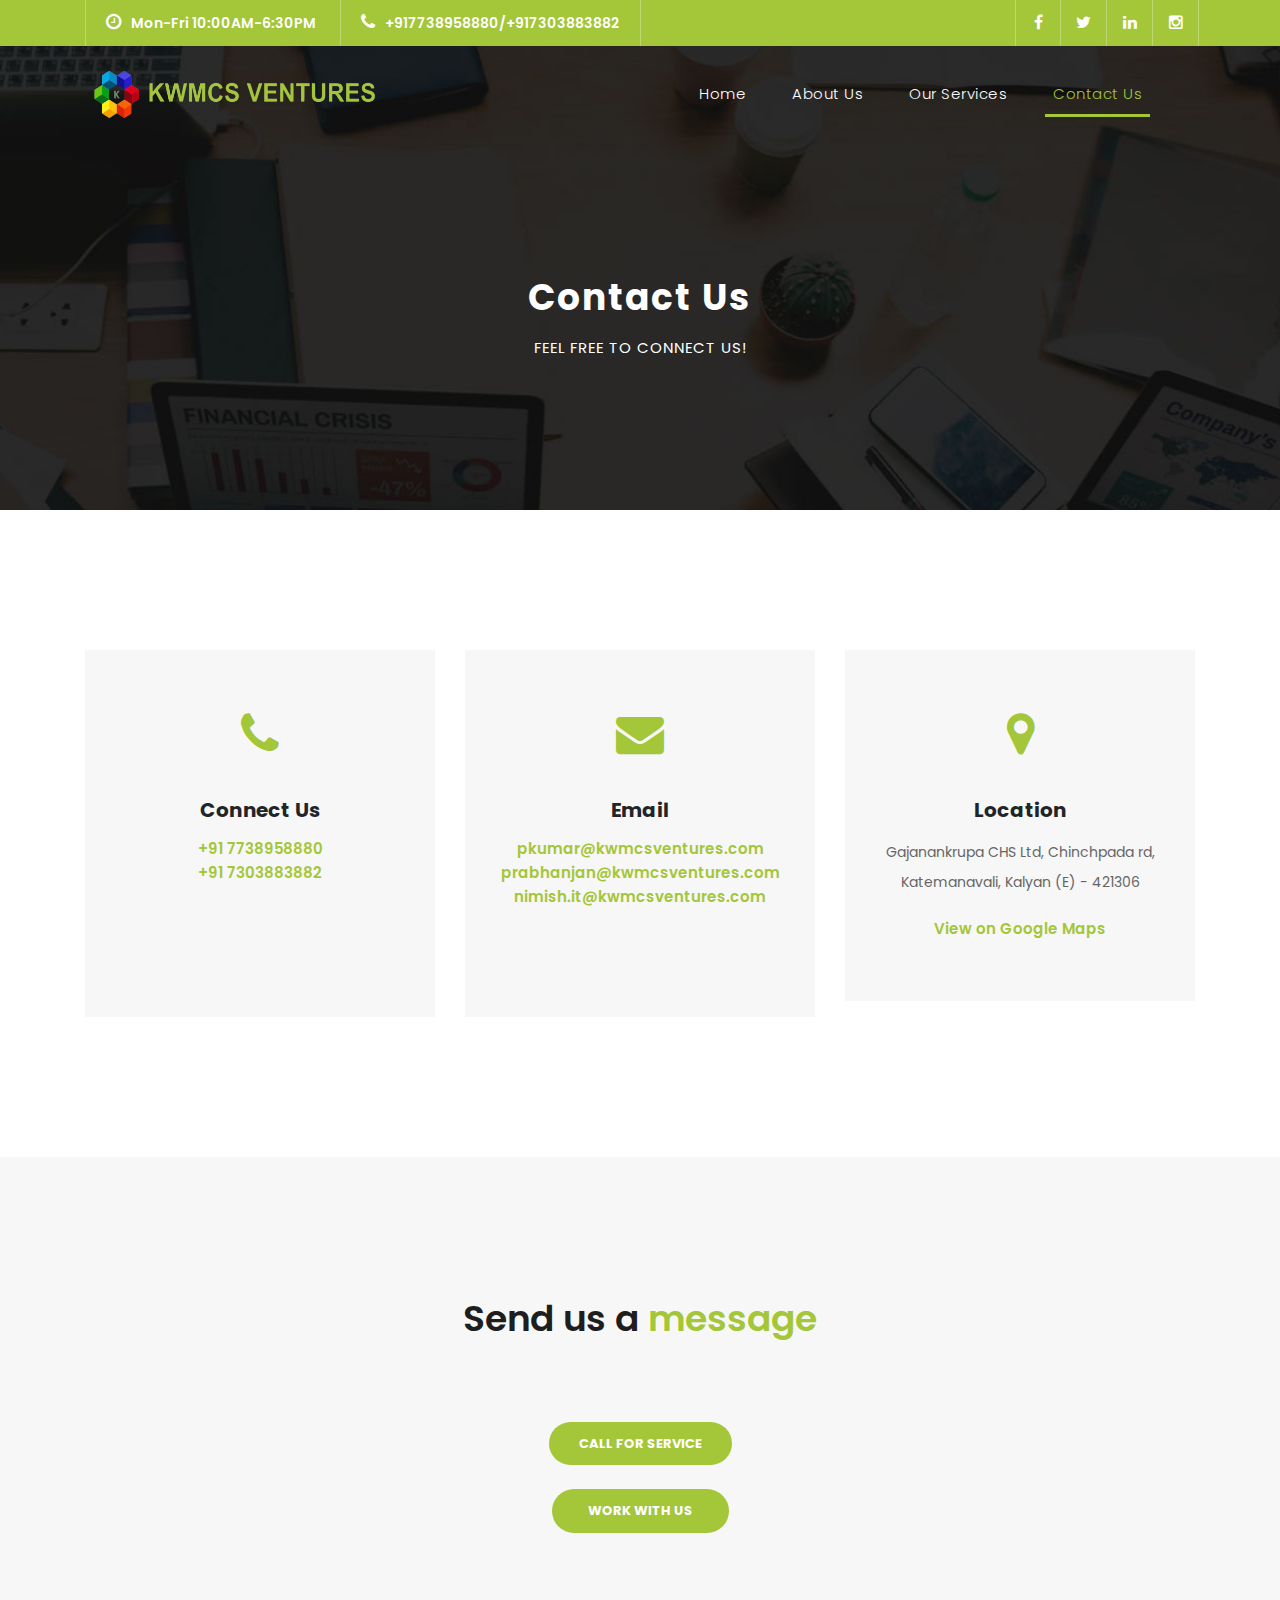
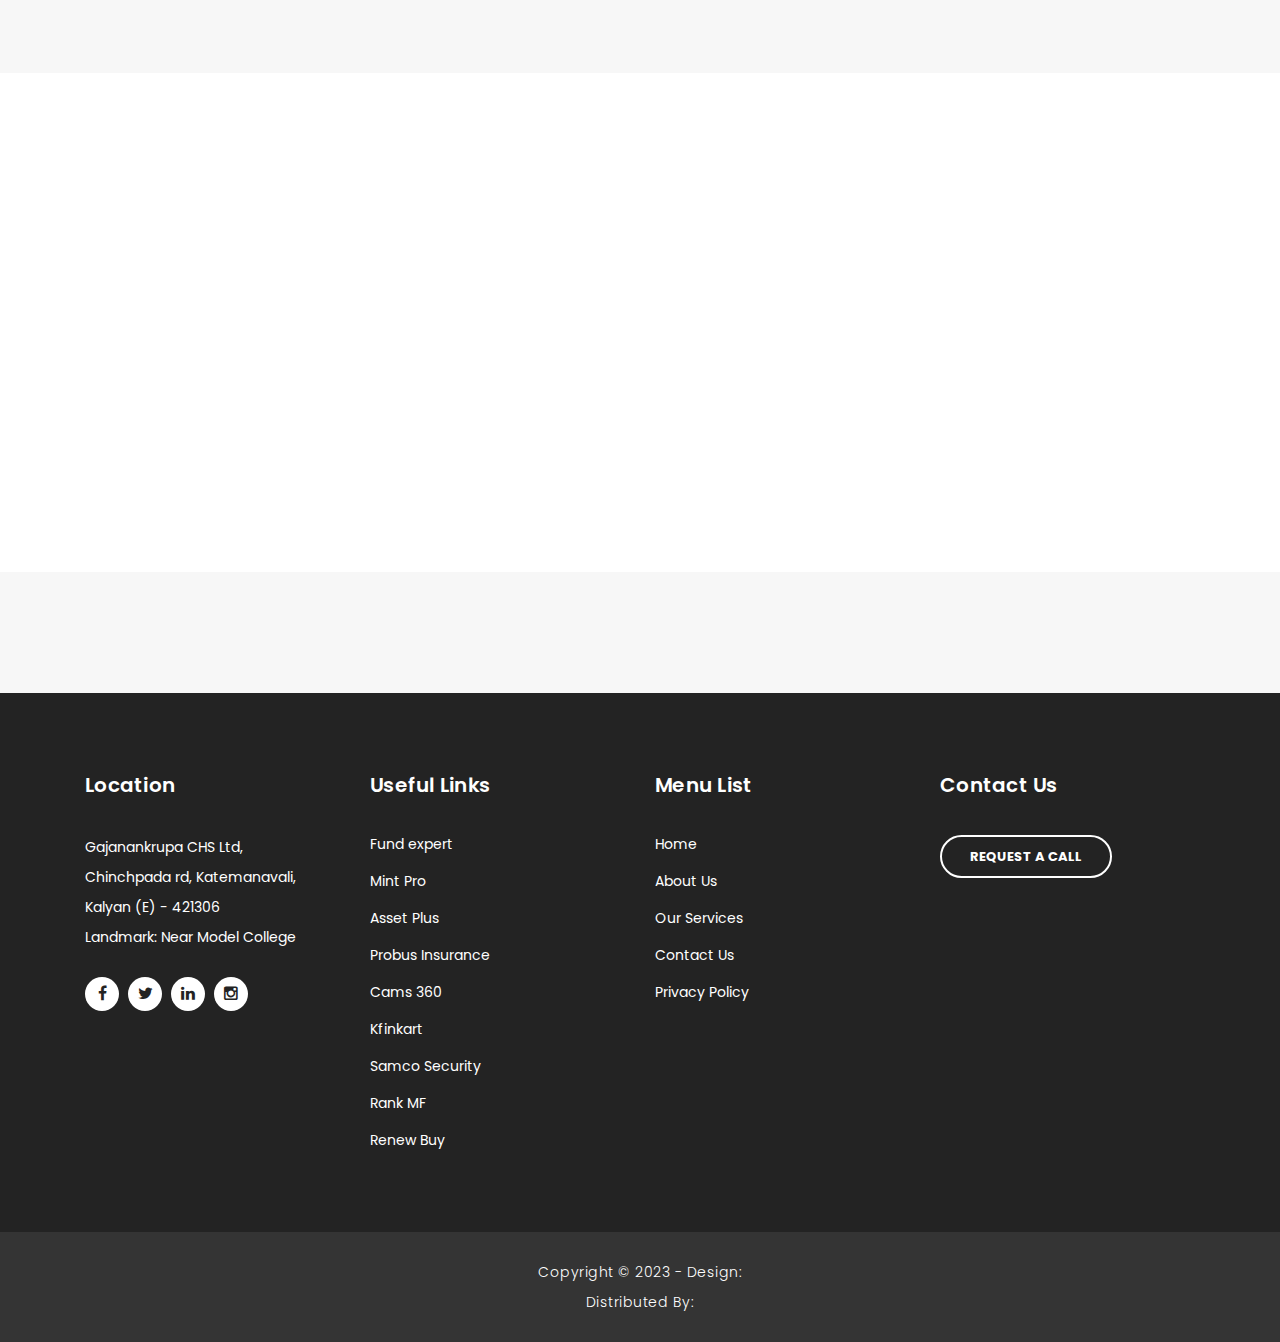
<file: contact.html>
<!DOCTYPE html>
<html lang="en">

  <head>

    <meta charset="utf-8">
    <meta name="viewport" content="width=device-width, initial-scale=1, shrink-to-fit=no">
    <meta name="description" content="">
    <meta name="author" content="TemplateMo">
    <link href="https://fonts.googleapis.com/css?family=Poppins:100,200,300,400,500,600,700,800,900&display=swap" rel="stylesheet">

    <title>KWMCS - Contact Page</title>

    <!-- Bootstrap core CSS -->
    <link href="vendor/bootstrap/css/bootstrap.min.css" rel="stylesheet">

    <!-- Additional CSS Files -->
    <link rel="stylesheet" href="assets/css/fontawesome.css">
    <link rel="stylesheet" href="assets/css/templatemo-finance-business.css">
    <link rel="stylesheet" href="assets/css/owl.css">
<!--

Finance Business TemplateMo

https://templatemo.com/tm-545-finance-business

-->
  </head>

  <body>

    <!-- ***** Preloader Start ***** -->
    <div id="preloader">
        <div class="jumper">
            <div></div>
            <div></div>
            <div></div>
        </div>
    </div>  
    <!-- ***** Preloader End ***** -->

    <!-- Header -->
    <div class="sub-header">
      <div class="container">
        <div class="row">
          <div class="col-md-8 col-xs-12">
            <ul class="left-info">
              <li><a href="#"><i class="fa fa-clock-o"></i>Mon-Fri 10:00AM-6:30PM</a></li>
              <li><a href="#"><i class="fa fa-phone"></i>+917738958880/+917303883882</a></li>
            </ul>
          </div>
          <div class="col-md-4">
            <ul class="right-icons">
              <li><a href="#"><i class="fa fa-facebook"></i></a></li>
              <li><a href="#"><i class="fa fa-twitter"></i></a></li>
              <li><a href="#"><i class="fa fa-linkedin"></i></a></li>
              <li><a href="#"><i class="fa fa-instagram"></i></a></li>
            </ul>
          </div>
        </div>
      </div>
    </div>
    
    <header class="">
      <nav class="navbar navbar-expand-lg">
        <div class="container">
          <img src="assets/images/kwmcslogo.png" height="55" width="300">
          <!--<a class="navbar-brand" href="index.html"><h2>KWMCS</h2></a>-->
          <button class="navbar-toggler" type="button" data-toggle="collapse" data-target="#navbarResponsive" aria-controls="navbarResponsive" aria-expanded="false" aria-label="Toggle navigation">
            <span class="navbar-toggler-icon"></span>
          </button>
          <div class="collapse navbar-collapse" id="navbarResponsive">
            <ul class="navbar-nav ml-auto">
              <li class="nav-item">
                <a class="nav-link" href="index.html">Home
                  <span class="sr-only">(current)</span>
                </a>
              </li>
              <li class="nav-item">
                <a class="nav-link" href="about.html">About Us</a>
              </li>
              <li class="nav-item">
                <a class="nav-link" href="services.html">Our Services</a>
              </li>
              <li class="nav-item active">
                <a class="nav-link" href="contact.html">Contact Us</a>
              </li>
              <li class="nav-item">
                <!--<a class="nav-link" href="one-page.html">One Page</a>-->
              </li>
            </ul>
          </div>
        </div>
      </nav>
    </header>

    <!-- Page Content -->
    <div class="page-heading header-text">
      <div class="container">
        <div class="row">
          <div class="col-md-12">
            <h1>Contact Us</h1>
            <span>feel free to connect us!</span>
          </div>
        </div>
      </div>
    </div>

    <div class="contact-information">
      <div class="container">
        <div class="row">
          <div class="col-md-4">
            <div class="contact-item">
              <i class="fa fa-phone"></i>
              <h4>Connect Us</h4>
              <!--<p>Vivamus ut tellus mi. Nulla nec cursus elit, id vulputate nec cursus augue.</p>-->
              <a href="#">+91 7738958880</a>
              <br><a href="#">+91 7303883882</a>
              <br>
              <br>
              <br>
              <br>
            </div>
          </div>
          <div class="col-md-4">
            <div class="contact-item">
              <i class="fa fa-envelope"></i>
              <h4>Email</h4>
              <!--<p>Vivamus ut tellus mi. Nulla nec cursus elit, id vulputate nec cursus augue.</p>-->
              <a href="#">pkumar@kwmcsventures.com</a>
              <a href="#">prabhanjan@kwmcsventures.com</a>
              <a href="#">nimish.it@kwmcsventures.com</a>
            </a>
            <br>
            <br>
            <br>


            </div>
          </div>
          <div class="col-md-4">
            <div class="contact-item">
              <i class="fa fa-map-marker"></i>
              <h4>Location</h4>
              <p>Gajanankrupa CHS Ltd, Chinchpada rd, Katemanavali, Kalyan (E)  -   421306</p>
              <a href="https://www.google.com/maps/place/KWMCS+VENTURES+LLP/@19.2207717,73.1387234,18.04z/data=!4m6!3m5!1s0x3be795ef669dad01:0xf0d828f15d589602!8m2!3d19.2208154!4d73.1397216!16s%2Fg%2F11qr3g_1j9?entry=ttu" >View on Google Maps</a>
            </div>
          </div>
        </div>
      </div>
    </div>

    <div class="callback-form contact-us">
      <div class="container">
        <div class="row">
          <div class="col-md-12">
            <div class="section-heading">
              <h2>Send us a <em>message</em></h2>
              <!--<span>Suspendisse a ante in neque iaculis lacinia</span>-->
            </div>
          </div>
          <div class="col-md-12">
            <div class="contact-form">
              <form id="contact" action="" method="get">
                <div class="row">
                  <div class="col-lg-4 col-md-12 col-sm-12">
                    <fieldset>
                     <!--<input name="name" type="text" class="form-control" id="name" placeholder="Full Name" required="">--> 
                    </fieldset>
                  </div>
                  <div class="col-lg-4 col-md-12 col-sm-12">
                    <fieldset>
                      <!--<input name="email" type="text" class="form-control" id="email" pattern="[^ @]*@[^ @]*" placeholder="E-Mail Address" required="">-->
                    </fieldset>
                  </div>
                  <div class="col-lg-4 col-md-12 col-sm-12">
                    <fieldset>
                      <!--<input name="subject" type="text" class="form-control" id="subject" placeholder="Subject" required="">-->
                    </fieldset>
                  </div>
                  <div class="col-lg-12">
                    <fieldset>
                      <!--<textarea name="message" rows="6" class="form-control" id="message" placeholder="Your Message" required=""></textarea>-->
                    </fieldset>
                  </div>
                  <div class="col-lg-12">
                    <fieldset>
                      <a href="https://docs.google.com/forms/d/e/1FAIpQLSd6m9Ys0nLyU42lhpijeXXqxwWBG_WcrDchgH4PPgQ0DByYZw/viewform" target="_blank" "form-submit" class="filled-button">Call for Service</a>
                    </fieldset>
                    <fieldset>
                      <br>  <a href="https://forms.gle/grKFmugyQVZHoFsE7" target="_blank" id="form-submit" class="filled-button"> &ThinSpace;&ThinSpace;Work with us&ThinSpace;&ThinSpace;</a>
                    </fieldset>
                  </div>
                </div>
              </form>
            </div>
          </div>
        </div>
      </div>
    </div>

    <div id="map">
<!-- How to change your own map point
	1. Go to Google Maps
	2. Click on your location point
	3. Click "Share" and choose "Embed map" tab
	4. Copy only URL and paste it within the src="" field below
-->
      <iframe src="https://www.google.com/maps/embed?pb=!1m18!1m12!1m3!1d241316.672931039!2d72.71637482021279!3d19.082502002756115!2m3!1f0!2f0!3f0!3m2!1i1024!2i768!4f13.1!3m3!1m2!1s0x3be7c6306644edc1%3A0x5da4ed8f8d648c69!2sMumbai%2C%20Maharashtra!5e0!3m2!1sen!2sin!4v1698688192666!5m2!1sen!2sin" width="100%" height="500px" frameborder="0" style="border:0" allowfullscreen></iframe>
    </div>

    <div class="partners contact-partners">
      <div class="container">
        <div class="row">
          <div class="col-md-12">
            <div class="owl-partners owl-carousel">
              <div class="partner-item">
                <!--<img src="assets/images/client-01.png" alt="">-->
              </div>
            </div>
          </div>
        </div>
      </div>
    </div>


    <!-- Footer Starts Here -->
    <footer>
      <div class="container">
        <div class="row">
          <div class="col-md-3 footer-item">
            <h4>Location</h4>
            <p>Gajanankrupa CHS Ltd, <br>Chinchpada rd, Katemanavali, <br>Kalyan (E)  - 421306 <br>Landmark: Near Model College</p>
            <ul class="social-icons">
              <li><a rel="nofollow" href="#" target="_blank"><i class="fa fa-facebook"></i></a></li>
              <li><a href="#"><i class="fa fa-twitter"></i></a></li>
              <li><a href="#"><i class="fa fa-linkedin"></i></a></li>
              <li><a href="#"><i class="fa fa-instagram"></i></a></li>
            </ul>
          </div>
          <div class="col-md-3 footer-item">
            <h4>Useful Links</h4>
            <ul class="menu-list">
              <li><a href="https://prabhuji.fundexpert.net" target="_blank">Fund expert</a></li>
              <li><a href="#">Mint Pro</a></li>
              <li><a href="#">Asset Plus</a></li>
              <li><a href="#">Probus Insurance</a></li>
              <li><a href="#">Cams 360</a></li>
              <li><a href="#">Kfinkart</a></li>
              <li><a href="#">Samco Security</a></li>
              <li><a href="#">Rank MF</a></li>
              <li><a href="#">Renew Buy</a></li>
            </ul>
          </div>
          <div class="col-md-3 footer-item">
            <h4>Menu List</h4>
            <ul class="menu-list">
              <li><a href="index.html">Home</a></li>
              <li><a href="about.html">About Us</a></li>
              <li><a href="services.html">Our Services</a></li>
              <li><a href="contact.html">Contact Us</a></li>
              <li><a href="#">Privacy Policy</a></li>
            </ul>
          </div>
          <div class="col-md-3 footer-item last-item">
            <h4>Contact Us</h4>
            <div class="contact-form">
              <form id="contact footer-contact" action="" method="post">
                <div class="row">
                  <div class="col-lg-12 col-md-12 col-sm-12">
                    <fieldset>
                     <!--<input name="name" type="text" class="form-control" id="name" placeholder="Full Name" required="">-->
                    </fieldset>
                  </div>
                  <div class="col-lg-12 col-md-12 col-sm-12">
                    <fieldset>
                      <!--<input name="email" type="text" class="form-control" id="email" pattern="[^ @]*@[^ @]*" placeholder="E-Mail Address" required="">-->
                    </fieldset>
                  </div>
                  <div class="col-lg-12">
                    <fieldset>
                      <!--<textarea name="message" rows="6" class="form-control" id="message" placeholder="Your Message" required=""></textarea>-->
                    </fieldset>
                  </div>
                  <div class="col-lg-12">
                    <fieldset>
                      <a href="https://docs.google.com/forms/d/e/1FAIpQLSd6m9Ys0nLyU42lhpijeXXqxwWBG_WcrDchgH4PPgQ0DByYZw/viewform" id="form-submit" class="border-button">Request a Call</a>
                    </fieldset>
                  </div>
                </div>
              </form>
            </div>
          </div>
        </div>
      </div>
    </footer>
    
    <div class="sub-footer">
      <div class="container">
        <div class="row">
          <div class="col-md-12">
            <p>Copyright &copy; 2023
            
            - Design: <a rel="nofollow noopener" href="" target="_blank"></a><br>
            Distributed By: <a rel="nofollow noopener" href="" target="_blank"></a>
          </p>
          </div>
        </div>
      </div>
    </div>


    <!-- Bootstrap core JavaScript -->
    <script src="vendor/jquery/jquery.min.js"></script>
    <script src="vendor/bootstrap/js/bootstrap.bundle.min.js"></script>

    <!-- Additional Scripts -->
    <script src="assets/js/custom.js"></script>
    <script src="assets/js/owl.js"></script>
    <script src="assets/js/slick.js"></script>
    <script src="assets/js/accordions.js"></script>

    <script language = "text/Javascript"> 
      cleared[0] = cleared[1] = cleared[2] = 0; //set a cleared flag for each field
      function clearField(t){                   //declaring the array outside of the
      if(! cleared[t.id]){                      // function makes it static and global
          cleared[t.id] = 1;  // you could use true and false, but that's more typing
          t.value='';         // with more chance of typos
          t.style.color='#fff';
          }
      }
    </script>

  </body>
</html>


<iframe src="https://www.google.com/maps/embed?pb=!1m18!1m12!1m3!1d1825.8581302155299!2d73.13872343397735!3d19.220771711754853!2m3!1f0!2f0!3f0!3m2!1i1024!2i768!4f13.1!3m3!1m2!1s0x3be795ef669dad01%3A0xf0d828f15d589602!2sKWMCS%20VENTURES%20LLP!5e0!3m2!1sen!2sin!4v1699504523581!5m2!1sen!2sin"
</file>
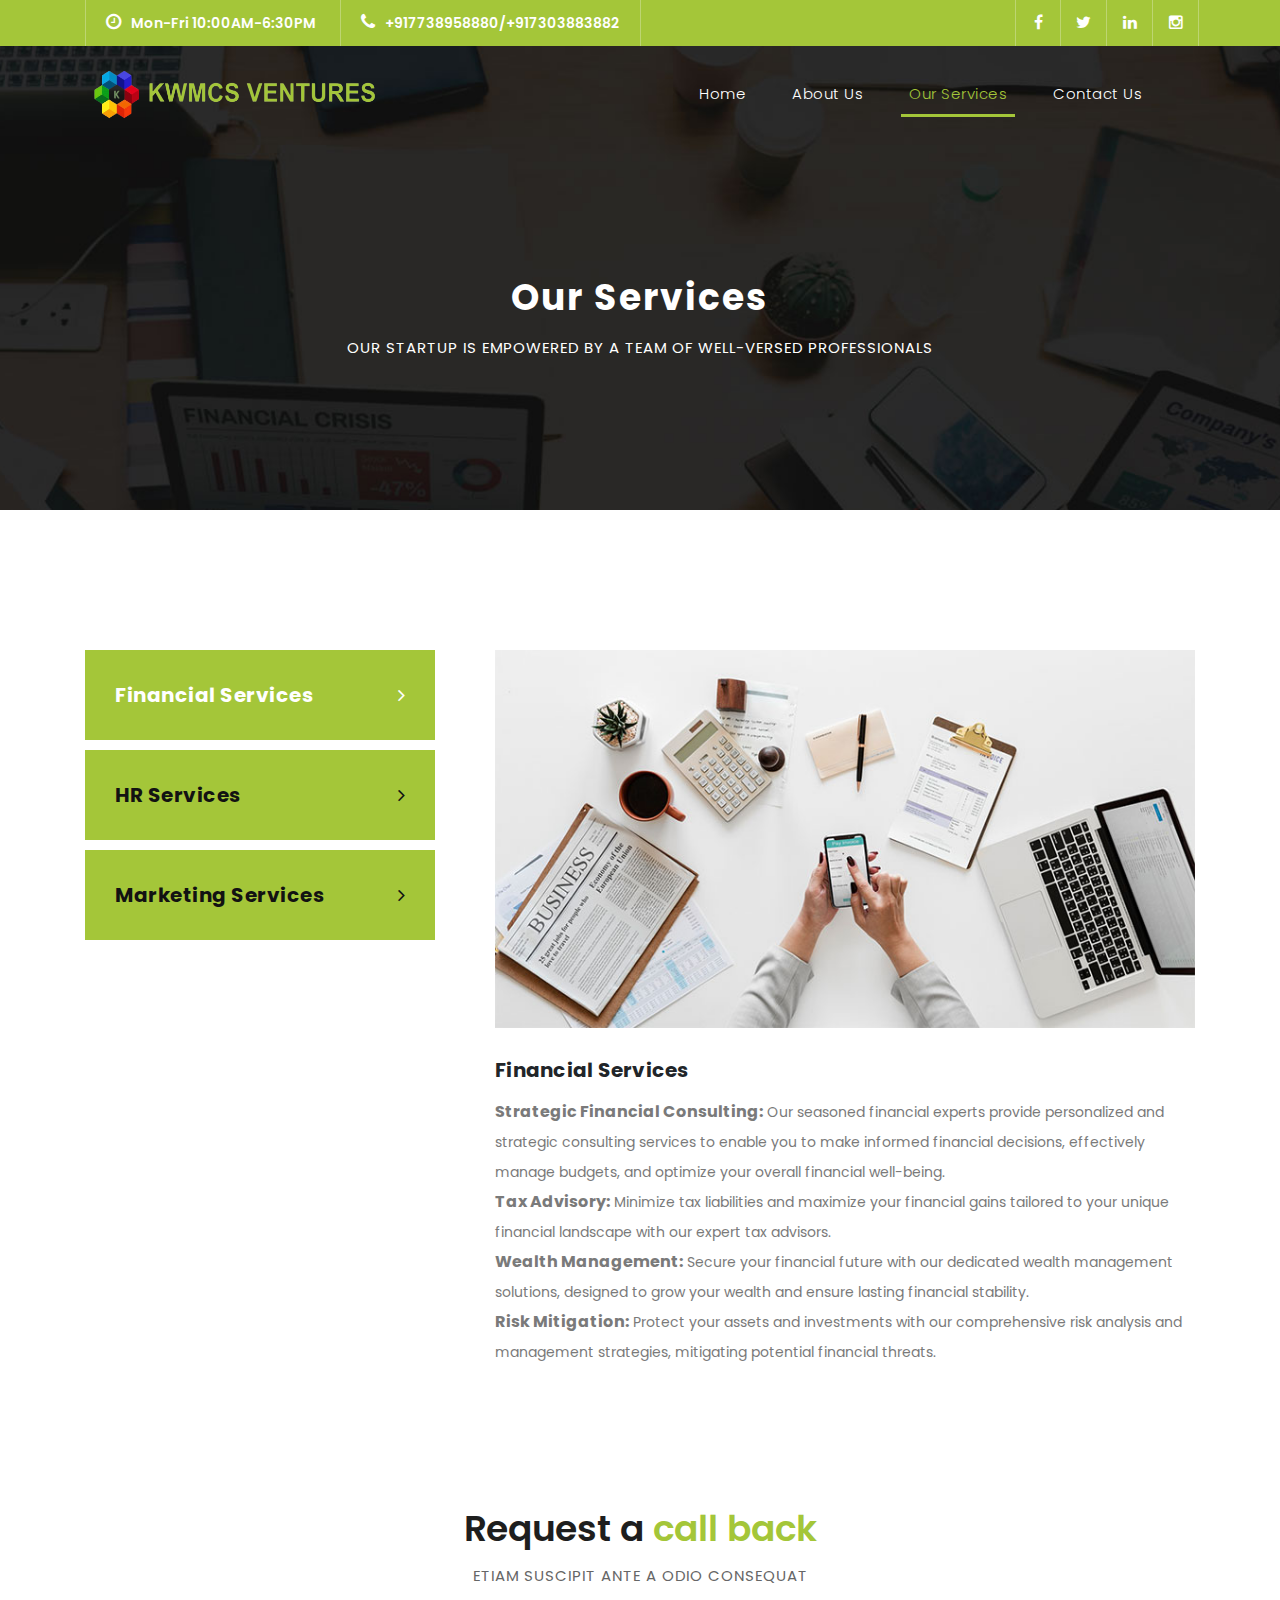
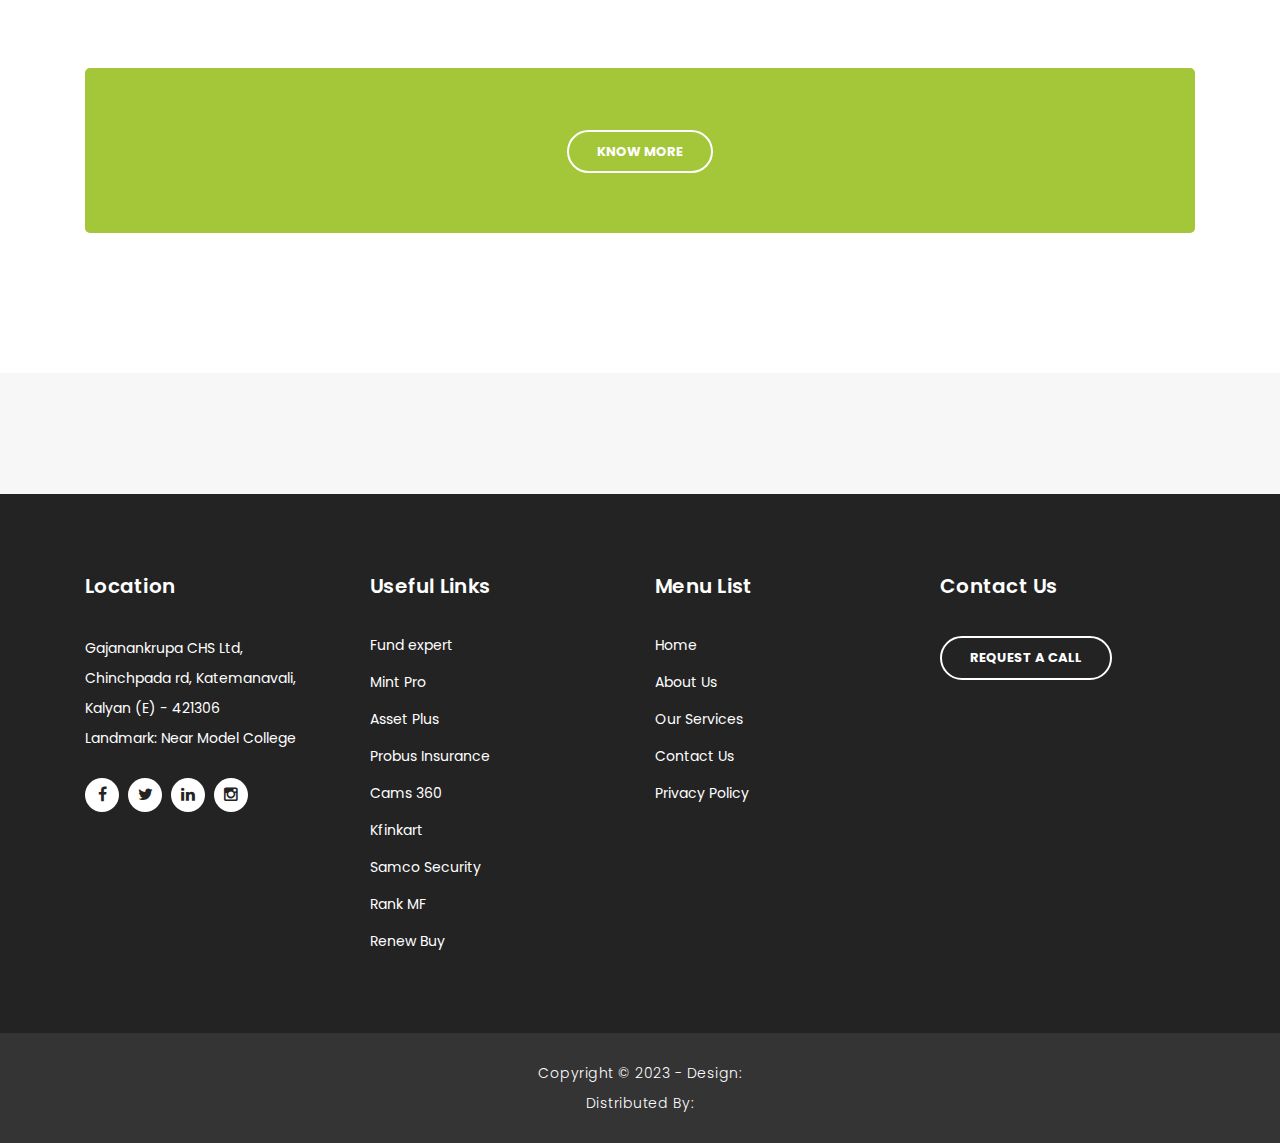
<file: services.html>
<!DOCTYPE html>
<html lang="en">

  <head>

    <meta charset="utf-8">
    <meta name="viewport" content="width=device-width, initial-scale=1, shrink-to-fit=no">
    <meta name="description" content="">
    <meta name="author" content="TemplateMo">
    <link href="https://fonts.googleapis.com/css?family=Poppins:100,200,300,400,500,600,700,800,900&display=swap" rel="stylesheet">

    <title>KWMCS - Services</title>

    <!-- Bootstrap core CSS -->
    <link href="vendor/bootstrap/css/bootstrap.min.css" rel="stylesheet">

    <!-- Additional CSS Files -->
    <link rel="stylesheet" href="assets/css/fontawesome.css">
    <link rel="stylesheet" href="assets/css/templatemo-finance-business.css">
    <link rel="stylesheet" href="assets/css/owl.css">
<!--

Finance Business TemplateMo

https://templatemo.com/tm-545-finance-business

-->
  </head>

  <body>

    <!-- ***** Preloader Start ***** -->
    <div id="preloader">
        <div class="jumper">
            <div></div>
            <div></div>
            <div></div>
        </div>
    </div>  
    <!-- ***** Preloader End ***** -->

    <!-- Header -->
    <div class="sub-header">
      <div class="container">
        <div class="row">
          <div class="col-md-8 col-xs-12">
            <ul class="left-info">
              <li><a href="#"><i class="fa fa-clock-o"></i>Mon-Fri 10:00AM-6:30PM</a></li>
              <li><a href="#"><i class="fa fa-phone"></i>+917738958880/+917303883882</a></li>
            </ul>
          </div>
          <div class="col-md-4">
            <ul class="right-icons">
              <li><a href="#"><i class="fa fa-facebook"></i></a></li>
              <li><a href="#"><i class="fa fa-twitter"></i></a></li>
              <li><a href="#"><i class="fa fa-linkedin"></i></a></li>
              <li><a href="#"><i class="fa fa-instagram"></i></a></li>
            </ul>
          </div>
        </div>
      </div>
    </div>
    
    <header class="">
      <nav class="navbar navbar-expand-lg">
        <div class="container">
          <img src="assets/images/kwmcslogo.png" height="55" width="300">
          <!--<a class="navbar-brand" href="index.html"><h2>KWMCS</h2></a>-->
          <button class="navbar-toggler" type="button" data-toggle="collapse" data-target="#navbarResponsive" aria-controls="navbarResponsive" aria-expanded="false" aria-label="Toggle navigation">
            <span class="navbar-toggler-icon"></span>
          </button>
          <div class="collapse navbar-collapse" id="navbarResponsive">
            <ul class="navbar-nav ml-auto">
              <li class="nav-item">
                <a class="nav-link" href="index.html">Home
                  <span class="sr-only">(current)</span>
                </a>
              </li>
              <li class="nav-item">
                <a class="nav-link" href="about.html">About Us</a>
              </li>
              <li class="nav-item active">
                <a class="nav-link" href="services.html">Our Services</a>
              </li>
              <li class="nav-item">
                <a class="nav-link" href="contact.html">Contact Us</a>
              </li>
              <li class="nav-item">
              <!--<a class="nav-link" href="one-page.html">One Page</a>-->
              </li>
            </ul>
          </div>
        </div>
      </nav>
    </header>

    <!-- Page Content -->
    <div class="page-heading header-text">
      <div class="container">
        <div class="row">
          <div class="col-md-12">
            <h1>Our Services</h1>
            <span>Our startup is empowered by a team of well-versed professionals</span>
          </div>
        </div>
      </div>
    </div>

    <div class="single-services">
      <div class="container">
        <div class="row" id="tabs">
          <div class="col-md-4">
            <ul>
              <li><a href='#tabs-1'>Financial Services <i class="fa fa-angle-right"></i></a></li>
              <li><a href='#tabs-2'>HR Services <i class="fa fa-angle-right"></i></a></li>
              <li><a href='#tabs-3'>Marketing Services <i class="fa fa-angle-right"></i></a></li>
              <!--<li><a href='#tabs-4'>Overall Evaluation <i class="fa fa-angle-right"></i></a></li>-->
            </ul>
          </div>
          <div class="col-md-8">
            <section class='tabs-content'>
              <article id='tabs-1'>
                <img src="assets/images/single_service_01.jpg" alt="">
                <h4>Financial Services</h4>
                <p><b>Strategic Financial Consulting:</b> Our seasoned financial experts provide personalized and strategic consulting services to enable you to make informed financial decisions, effectively manage budgets, and optimize your overall financial well-being.
                <br><b>Tax Advisory:</b> Minimize tax liabilities and maximize your financial gains tailored to your unique financial landscape with our expert tax advisors.
                <br><b>Wealth Management:</b> Secure your financial future with our dedicated wealth management solutions, designed to grow your wealth and ensure lasting financial stability.
                <br><b>Risk Mitigation:</b> Protect your assets and investments with our comprehensive risk analysis and management strategies, mitigating potential financial threats.
                </p>
              </article>
              <article id='tabs-2'>
                <img src="assets/images/single_service_02.jpg" alt="">
                <h4>HR Services</h4>
                <p><b>Talent Recruitment & Staffing:</b> Attract and retain the best talent with our recruitment and staffing services that harmoniously align your company's culture with top-tier candidates.
                <br><b>HR Consulting:</b> Streamline your HR processes and enhance employee satisfaction through our expert HR consulting services, making your workplace more efficient and engaging.
                <br><b>Training and Development Initiatives:</b> Elevate employee performance and satisfaction through our customised training and development programs, equipping your team with the skills they need to excel.
                <br><b>HR Compliance Assurance:</b> Stay compliant with the ever-changing landscape of labour laws and regulations, ensuring a legal and harmonious work environment.
                </p>
              </article>
              <article id='tabs-3'>
                <img src="assets/images/single_service_03.jpg" alt="">
                <h4>Marketing Service</h4>
                <p><b>Digital Dominance:</b> Expand your online footprint, broaden your audience reach, and witness revenue growth through our data-driven digital marketing strategies.
                <br><b>Content Craftmanship:</b> Create compelling content that resonates with your target audience and establishes your authority in your industry.
                <br><b>Branding & Design:</b> Establish a memorable brand identity with captivating design elements that set your business apart from the competition, making a lasting impression.
              </p>
              </article>
              <!--<article id='tabs-4'>
                <img src="assets/images/single_service_04.jpg" alt="">
                <h4>Overall Evaluation</h4>
                <p>Integer vehicula sapien quis dolor efficitur, eget molestie eros tempus. Curabitur sollicitudin, tortor at suscipit volutpat, nisi arcu aliquet dui, vitae semper sem turpis quis libero. Quisque vulputate lacinia nisl ac lobortis. Ut ultricies maximus turpis, in sollicitudin ligula posuere vel. 
                <br><br>Donec finibus maximus neque, vitae egestas quam imperdiet nec. Proin nec mauris eu tortor consectetur tristique. Etiam suscipit ante a odio consequat, in ornare lacus suscipit. Cras ac libero massa. Quisque rhoncus velit feugiat vulputate mollis. Donec nisl eros, malesuada sed nisi id, condimentum condimentum quam.</p>
              </article>-->
            </section>
          </div>
        </div>
      </div>
    </div>

    <div class="callback-form">
      <div class="container">
        <div class="row">
          <div class="col-md-12">
            <div class="section-heading">
              <h2>Request a <em>call back</em></h2>
              <span>Etiam suscipit ante a odio consequat</span>
            </div>
          </div>
          <div class="col-md-12">
            <div class="contact-form">
              <form id="contact" action="" method="post">
                <div class="row">
                  <div class="col-lg-4 col-md-12 col-sm-12">
                    <fieldset>
                     
                    </fieldset>
                  </div>
                  <div class="col-lg-4 col-md-12 col-sm-12">
                    <fieldset>
                      <!--<input name="email" type="text" class="form-control" id="email" pattern="[^ @]*@[^ @]*" placeholder="E-Mail Address" required="">-->
                    </fieldset>
                  </div>
                  <div class="col-lg-4 col-md-12 col-sm-12">
                    <fieldset>
                      <!--<input name="subject" type="text" class="form-control" id="subject" placeholder="Subject" required="">-->
                    </fieldset>
                  </div>
                  <div class="col-lg-12">
                    <fieldset>
                      <!--<textarea name="message" rows="6" class="form-control" id="message" placeholder="Your Message" required=""></textarea>-->
                    </fieldset>
                  </div>
                  <div class="col-lg-12">
                    <fieldset>
                      <a href="contact.html" id="form-submit" class="border-button">Know More</a>
                    </fieldset>
                  </div>
                </div>
              </form>
            </div>
          </div>
        </div>
      </div>
    </div>

    <div class="partners">
      <div class="container">
        <div class="row">
          <div class="col-md-12">
            <div class="owl-partners owl-carousel">
              <div class="partner-item">
                <!--<img src="assets/images/client-01.png" alt="">-->
              </div>
            </div>
          </div>
        </div>
      </div>
    </div>


    <!-- Footer Starts Here -->
    <footer>
      <div class="container">
        <div class="row">
          <div class="col-md-3 footer-item">
            <h4>Location</h4>
            <p>Gajanankrupa CHS Ltd, <br>Chinchpada rd, Katemanavali, <br>Kalyan (E)  - 421306 <br>Landmark: Near Model College</p>
            <ul class="social-icons">
              <li><a rel="nofollow" href="#" target="_blank"><i class="fa fa-facebook"></i></a></li>
              <li><a href="#"><i class="fa fa-twitter"></i></a></li>
              <li><a href="#"><i class="fa fa-linkedin"></i></a></li>
              <li><a href="#"><i class="fa fa-instagram"></i></a></li>
            </ul>
          </div>
          <div class="col-md-3 footer-item">
            <h4>Useful Links</h4>
            <ul class="menu-list">
              <li><a href="https://prabhuji.fundexpert.net" target="_blank">Fund expert</a></li>
              <li><a href="#">Mint Pro</a></li>
              <li><a href="#">Asset Plus</a></li>
              <li><a href="#">Probus Insurance</a></li>
              <li><a href="#">Cams 360</a></li>
              <li><a href="#">Kfinkart</a></li>
              <li><a href="#">Samco Security</a></li>
              <li><a href="#">Rank MF</a></li>
              <li><a href="#">Renew Buy</a></li>
            </ul>
          </div>
          <div class="col-md-3 footer-item">
            <h4>Menu List</h4>
            <ul class="menu-list">
              <li><a href="index.html">Home</a></li>
              <li><a href="about.html">About Us</a></li>
              <li><a href="services.html">Our Services</a></li>
              <li><a href="contact.html">Contact Us</a></li>
              <li><a href="#">Privacy Policy</a></li>
            </ul>
          </div>
          <div class="col-md-3 footer-item last-item">
            <h4>Contact Us</h4>
            <div class="contact-form">
              <form id="contact footer-contact" action="" method="post">
                <div class="row">
                  <div class="col-lg-12 col-md-12 col-sm-12">
                    <fieldset>
                     <!--<input name="name" type="text" class="form-control" id="name" placeholder="Full Name" required="">-->
                    </fieldset>
                  </div>
                  <div class="col-lg-12 col-md-12 col-sm-12">
                    <fieldset>
                      <!--<input name="email" type="text" class="form-control" id="email" pattern="[^ @]*@[^ @]*" placeholder="E-Mail Address" required="">-->
                    </fieldset>
                  </div>
                  <div class="col-lg-12">
                    <fieldset>
                      <!--<textarea name="message" rows="6" class="form-control" id="message" placeholder="Your Message" required=""></textarea>-->
                    </fieldset>
                  </div>
                  <div class="col-lg-12">
                    <fieldset>
                      <a href="https://docs.google.com/forms/d/e/1FAIpQLSd6m9Ys0nLyU42lhpijeXXqxwWBG_WcrDchgH4PPgQ0DByYZw/viewform" id="form-submit" class="border-button">Request a Call</a>
                    </fieldset>
                  </div>
                </div>
              </form>
            </div>
          </div>
        </div>
      </div>
    </footer>
    
    <div class="sub-footer">
      <div class="container">
        <div class="row">
          <div class="col-md-12">
            <p>Copyright &copy; 2023
            
            - Design: <a rel="nofollow noopener" href="" target="_blank"></a><br>
            Distributed By: <a rel="nofollow noopener" href="" target="_blank"></a>
          </p>
          </div>
        </div>
      </div>
    </div>


    <!-- Bootstrap core JavaScript -->
    <script src="vendor/jquery/jquery.min.js"></script>
    <script src="vendor/bootstrap/js/bootstrap.bundle.min.js"></script>

    <!-- Additional Scripts -->
    <script src="assets/js/custom.js"></script>
    <script src="assets/js/owl.js"></script>
    <script src="assets/js/slick.js"></script>
    <script src="assets/js/accordions.js"></script>

    <script language = "text/Javascript"> 
      cleared[0] = cleared[1] = cleared[2] = 0; //set a cleared flag for each field
      function clearField(t){                   //declaring the array outside of the
      if(! cleared[t.id]){                      // function makes it static and global
          cleared[t.id] = 1;  // you could use true and false, but that's more typing
          t.value='';         // with more chance of typos
          t.style.color='#fff';
          }
      }
    </script>

  </body>
</html>
</file>
<file: assets/css/templatemo-finance-business.css>
/* 

TemplateMo - Finance Business

https://templatemo.com/tm-545-finance-business

*/

body {
  font-family: 'Poppins', sans-serif;
  overflow-x: hidden;
  text-rendering: optimizeLegibility;
  -webkit-font-smoothing: antialiased;
  -moz-osx-font-smoothing: grayscale;
}
p {
	margin-bottom: 0px;
	font-size: 14px;
	color: #666666;
	line-height: 30px;
}

b{
	font-size: 16px;
}
a {
	text-decoration: none!important;
}
ul {
	padding: 0;
	margin: 0;
	list-style: none;
}

h1,h2,h3,h4,h5,h6 {
	margin: 0px;
}

a.filled-button {
	background-color: #a4c639;
	color: #fff;
	font-size: 13px;
	text-transform: uppercase;
	font-weight: 700;
	padding: 12px 30px;
	border-radius: 30px;
	display: inline-block;
	transition: all 0.3s;
}

a.filled-button:hover {
	background-color: #fff;
	color: #a4c639;
}

a.border-button {
	background-color: transparent;
	color: #fff;
	border: 2px solid #fff;
	font-size: 13px;
	text-transform: uppercase;
	font-weight: 700;
	padding: 10px 28px;
	border-radius: 30px;
	display: inline-block;
	transition: all 0.3s;
}

a.border-button:hover {
	background-color: #fff;
	color: #a4c639;
}

.section-heading {
	text-align: center;
	margin-bottom: 80px;
}

.section-heading h2 {
	font-size: 36px;
	font-weight: 600;
	color: #1e1e1e;
}

.section-heading em {
	font-style: normal;
	color: #a4c639;
}

.section-heading span {
	display: block;
	margin-top: 15px;
	text-transform: uppercase;
	font-size: 15px;
	color: #666;
	letter-spacing: 1px;
}

#preloader {
  overflow: hidden;
  background: #a4c639;
  left: 0;
  right: 0;
  top: 0;
  bottom: 0;
  position: fixed;
  z-index: 9999999;
  color: #fff;
}

#preloader .jumper {
  left: 0;
  top: 0;
  right: 0;
  bottom: 0;
  display: block;
  position: absolute;
  margin: auto;
  width: 50px;
  height: 50px;
}

#preloader .jumper > div {
  background-color: #fff;
  width: 10px;
  height: 10px;
  border-radius: 100%;
  -webkit-animation-fill-mode: both;
  animation-fill-mode: both;
  position: absolute;
  opacity: 0;
  width: 50px;
  height: 50px;
  -webkit-animation: jumper 1s 0s linear infinite;
  animation: jumper 1s 0s linear infinite;
}

#preloader .jumper > div:nth-child(2) {
  -webkit-animation-delay: 0.33333s;
  animation-delay: 0.33333s;
}

#preloader .jumper > div:nth-child(3) {
  -webkit-animation-delay: 0.66666s;
  animation-delay: 0.66666s;
}

@-webkit-keyframes jumper {
  0% {
    opacity: 0;
    -webkit-transform: scale(0);
    transform: scale(0);
  }
  5% {
    opacity: 1;
  }
  100% {
    -webkit-transform: scale(1);
    transform: scale(1);
    opacity: 0;
  }
}

@keyframes jumper {
  0% {
    opacity: 0;
    -webkit-transform: scale(0);
    transform: scale(0);
  }
  5% {
    opacity: 1;
  }
  100% {
    opacity: 0;
  }
}

/* Sub Header Style */

.sub-header {
	background-color: #a4c639;
	height: 46px;
	line-height: 46px;
}

.sub-header ul li {
	display: inline-block;
}

.sub-header ul.left-info li {
	border-left: 1px solid rgba(250,250,250,0.3);
	padding: 0px 20px;
}

.sub-header ul.left-info li:last-child {
	border-right: 1px solid rgba(250,250,250,0.3);
}

.sub-header ul.left-info li i {
	margin-right: 10px;
	font-size: 18px;
}

.sub-header ul.left-info li a {
	color: #fff;
	font-size: 14px;
	font-weight: 600;
}

.sub-header ul.right-icons {
	float: right;
}

.sub-header ul.right-icons li {
	margin-right: -4px;
	width: 46px;
	display: inline-block;
	text-align: center;
	border-right: 1px solid rgba(250,250,250,0.3);
}

.sub-header ul.right-icons li:first-child {
	border-left: 1px solid rgba(250,250,250,0.3);
}

.sub-header ul.right-icons li a {
	color: #fff;
	transition: all 0.3s;
}

.sub-header ul.right-icons li a:hover {
	opacity: 0.75;
}



/* Header Style */
header {
	position: absolute;
	z-index: 99999;
	width: 100%;
	background-color: transparent!important;
	height: 80px;
	-webkit-transition: all 0.3s ease-in-out 0s;
    -moz-transition: all 0.3s ease-in-out 0s;
    -o-transition: all 0.3s ease-in-out 0s;
    transition: all 0.3s ease-in-out 0s;
}
header .navbar {
	padding: 20px 0px;
}
.background-header .navbar {
	padding: 10px 0px;
}
.background-header {
	top: 0;
	position: fixed;
	background-color: #fff!important;
	box-shadow: 0px 1px 10px rgba(0,0,0,0.1);
}
.background-header .navbar-brand h2 {
	color: #a4c639!important;
}
.background-header .navbar-nav a.nav-link {
	color: #1e1e1e!important;
}
.background-header .navbar-nav .nav-link:hover,
.background-header .navbar-nav .active>.nav-link,
.background-header .navbar-nav .nav-link.current,
.background-header .navbar-nav .nav-link.show,
.background-header .navbar-nav .show>.nav-link {
	color: #a4c639!important;
}
.navbar .navbar-brand {
	float: 	left;
	margin-top: 12px;
	outline: none;
}
.navbar .navbar-brand h2 {
	color: #fff;
	text-transform: uppercase;
	font-size: 24px;
	font-weight: 700;
	-webkit-transition: all .3s ease 0s;
    -moz-transition: all .3s ease 0s;
    -o-transition: all .3s ease 0s;
    transition: all .3s ease 0s;
}
.navbar .navbar-brand h2 em {
	font-style: normal;
	font-size: 16px;
}
#navbarResponsive {
	z-index: 999;
}
.navbar-collapse {
	text-align: center;
}
.navbar .navbar-nav .nav-item {
	margin: 0px 15px;
}
.navbar .navbar-nav a.nav-link {
	text-transform: capitalize;
	font-size: 15px;
	font-weight: 300;
	letter-spacing: 0.5px;
	color: #fff;
	transition: all 0.5s;
	margin-top: 5px;
}
.navbar .navbar-nav .nav-link:hover,
.navbar .navbar-nav .active>.nav-link,
.navbar .navbar-nav .nav-link.current,
.navbar .navbar-nav .nav-link.show,
.navbar .navbar-nav .show>.nav-link {
	color: #a4c639;
	border-bottom: 3px solid #a4c639;
}
.navbar .navbar-toggler-icon {
	background-image: none;
}
.navbar .navbar-toggler {
	border-color: #fff;
	background-color: #fff;	
	height: 36px;
	outline: none;
	border-radius: 0px;
	position: absolute;
	right: 30px;
	top: 20px;
}
.navbar .navbar-toggler-icon:after {
	content: '\f0c9';
	color: #a4c639;
	font-size: 18px;
	line-height: 26px;
	font-family: 'FontAwesome';
}



/* Banner Style */

.img-fill{
  width: 100%;
  display: block;
  overflow: hidden;
  position: relative;
  text-align: center
}

.img-fill img {
  min-height: 100%;
  min-width: 100%;
  position: relative;
  display: inline-block;
  max-width: none;
}

*,
*:before,
*:after {
  -webkit-box-sizing: border-box;
  box-sizing: border-box;
  -webkit-font-smoothing: antialiased;
  -moz-osx-font-smoothing: grayscale;
}

.Grid1k {
  padding: 0 15px;
  max-width: 1200px;
  margin: auto;
}

.blocks-box,
.slick-slider {
  margin: 0;
  padding: 0!important;
}

.slick-slide {
  float: left;
  padding: 0;
}

.Modern-Slider .item .img-fill {
	background-size: cover;
	background-position: center center;
	background-repeat: no-repeat;
	height:95vh;
}

.Modern-Slider .item-1 .img-fill {
	background-image: url(../images/slide_01.jpg);
}

.Modern-Slider .item-2 .img-fill {
	background-image: url(../images/slide_02.jpg);
}

.Modern-Slider .item-3 .img-fill {
	background-image: url(../images/slide_03.jpg);
}

.Modern-Slider .NextArrow{
  position:absolute;
  top:50%;
  right:30px;
  border:0 none;
  background-color: transparent;
  text-align:center;
  font-size: 36px;
  font-family: 'FontAwesome';
  color:#FFF;
  z-index:5;
  outline: none;
  cursor: pointer;
}

.Modern-Slider .NextArrow:before{
  content:'\f105';
}

.Modern-Slider .PrevArrow {
  position:absolute;
  top:50%;
  left:30px;
  border:0 none;
  background-color: transparent;
  text-align:center;
  font-size: 36px;
  font-family: 'FontAwesome';
  color:#FFF;
  z-index:5;
  outline: none;
  cursor: pointer;
}

.Modern-Slider .PrevArrow:before{
  content:'\f104';
}

ul.slick-dots {
  display: none!important;
}

.Modern-Slider .text-content {
	text-align: left;
  	width: 75%;
  	position: absolute;
  	top: 50%;
  	left: 50%;
  	transform: translate(-50%, -50%);
}

.Modern-Slider .item h6 {
  margin-bottom: 15px;
  font-size: 22px;
  text-transform: uppercase;
  font-weight: 700;
  letter-spacing: 1px;
  color:#a4c639;
  animation:fadeOutRight 1s both;
}

.Modern-Slider .item h4 {
  margin-bottom: 30px;
  text-transform: uppercase;
  font-size: 44px;
  font-weight: 700;
  letter-spacing: 2.5px;
  color:#FFF;
  overflow:hidden;
  animation:fadeOutLeft 1s both;
}

.Modern-Slider .item p {
	max-width: 570px;
	color: #fff;
	font-size: 15px;
	font-weight: 400;
	line-height: 30px;
	margin-bottom: 40px;
}

.Modern-Slider .item a {
  margin: 0 5px;
}

.Modern-Slider .item.slick-active h6{
  animation:fadeInDown 1s both 1s;
}

.Modern-Slider .item.slick-active h4{
  animation:fadeInLeft 1s both 1.5s;
}

.Modern-Slider .item.slick-active{
  animation:Slick-FastSwipeIn 1s both;
}

.Modern-Slider .buttons {
  position: relative;
}

.Modern-Slider {background:#000;}


/* ==== Slick Slider Css Ruls === */
.slick-slider{position:relative;display:block;-webkit-user-select:none;-moz-user-select:none;-ms-user-select:none;user-select:none;-webkit-touch-callout:none;-khtml-user-select:none;-ms-touch-action:pan-y;touch-action:pan-y;-webkit-tap-highlight-color:transparent}
.slick-list{position:relative;display:block;overflow:hidden;margin:0;padding:0}
.slick-list:focus{outline:none}.slick-list.dragging{cursor:hand}
.slick-slider .slick-track,.slick-slider .slick-list{-webkit-transform:translate3d(0,0,0);-ms-transform:translate3d(0,0,0);transform:translate3d(0,0,0)}
.slick-track{position:relative;top:0;left:0;display:block}
.slick-track:before,.slick-track:after{display:table;content:''}.slick-track:after{clear:both}
.slick-loading .slick-track{visibility:hidden}
.slick-slide{display:none;float:left /* If RTL Make This Right */ ;height:100%;min-height:1px}
.slick-slide.dragging img{pointer-events:none}
.slick-initialized .slick-slide{display:block}
.slick-loading .slick-slide{visibility:hidden}
.slick-vertical .slick-slide{display:block;height:auto;border:1px solid transparent}




/* Request Form */

.request-form {
	background-color: #a4c639;
	padding: 40px 0px;
	color: #fff;
}

.request-form h4 {
	font-size: 22px;
	font-weight: 600;
}

.request-form span {
	font-size: 15px;
	font-weight: 400;
	display: inline-block;
	margin-top: 10px;
}

.request-form a.border-button {
	margin-top: 12px;
	float: right;
}




/* Services */

.services {
	margin-top: 140px;
}

.service-item img {
	width: 100%;
	overflow: hidden;
}

.service-item .down-content {
	background-color: #f7f7f7;
	padding: 30px;
}

.service-item .down-content h4 {
	font-size: 20px;
	font-weight: 700;
	letter-spacing: 0.25px;
	margin-bottom: 15px;
}

.service-item .down-content p {
	margin-bottom: 20px;
}



/* Fun Facts */

.fun-facts {
	margin-top: 140px;
	background-image: url(../images/fun-facts-bg.jpg);
	background-position: center center;
	background-repeat: no-repeat;
	background-size: cover;
	background-attachment: fixed;
	padding: 140px 0px;
	color: #fff;
}

.fun-facts span {
	text-transform: uppercase;
	font-size: 15px;
	color: #fff;
	letter-spacing: 1px;
	margin-bottom: 10px;
	display: block;
}

.fun-facts h2 {
	font-size: 36px;
	font-weight: 600;
	margin-bottom: 35px;
}

.fun-facts em {
	font-style: normal;
	color: #a4c639;
}

.fun-facts p {
	color: #fff;
	margin-bottom: 40px;
}

.fun-facts .left-content {
	margin-right: 45px;
}

.count-area-content {
	text-align: center;
	background-color: rgba(250,250,250,0.1);
	padding: 25px 30px 35px 30px;
	margin: 15px 0px;
}

.count-digit {
    margin: 5px 0px;
    color: #a4c639;
    font-weight: 700;
    font-size: 36px;
}
.count-title {
    font-size: 20px;
    font-weight: 600;
    color: #fff;
    letter-spacing: 0.5px;
}



/* More Info */

.more-info {
	margin-top: 140px;
}

.more-info .left-image img {
	width: 100%;
	overflow: hidden;
}

.more-info .more-info-content {
	background-color: #f7f7f7;
}

.about-info .more-info-content {
	background-color: transparent;
}

.about-info .right-content {
	padding: 0px!important;
	margin-right: 30px;
}

.more-info .right-content {
	padding: 45px 45px 45px 30px;
}

.more-info .right-content span {
	text-transform: uppercase;
	font-size: 15px;
	color: #666;
	letter-spacing: 1px;
	margin-bottom: 10px;
	display: block;
}

.more-info .right-content h2 {
	font-size: 36px;
	font-weight: 600;
	margin-bottom: 35px;
}

.more-info .right-content em {
	font-style: normal;
	color: #a4c639;
}

.more-info .right-content p {
	margin-bottom: 30px;
}


/* Testimonials Style */

.about-testimonials {
	margin-top: 0px!important;
}

.testimonials {
	margin-top: 140px;
	background-color: #f7f7f7;
	padding: 140px 0px;
}
.testimonial-item .inner-content {
	text-align: center;
	background-color: #fff;	
	padding: 30px;
	border-radius: 5px;
}
.testimonial-item p {
	font-size: 14px;
	font-weight: 400;
}
.testimonial-item h4 {
	font-size: 19px;
	font-weight: 700;
	color: #1e1e1e;
	letter-spacing: 0.5px;
	margin-bottom: 0px;
}
.testimonial-item span {
	display: inline-block;
	margin-top: 8px;
	font-weight: 600;
	font-size: 14px;
	color: #a4c639;
}
.testimonial-item img {
	max-width: 60px;
	border-radius: 50%;
	margin: 25px auto 0px auto;
}




/* Call Back Style */

.callback-services {
	border-top: 1px solid #eee;
	padding-top: 140px;
}

.contact-us {
	background-color: #f7f7f7;
	padding: 140px 0px;
}

.contact-us .contact-form {
	background-color: transparent!important;
	padding: 0!important;
}

.callback-form {
	margin-top: 140px;
}

.callback-form .contact-form {
	background-color: #a4c639;
	padding: 60px;
	border-radius: 5px;
	text-align: center;
}

.callback-form .contact-form input {
	border-radius: 20px;
	height: 40px;
	line-height: 40px;
	display: inline-block;
	padding: 0px 15px;
	color: #6a6a6a;
	font-size: 13px;
	text-transform: none;
	box-shadow: none;
	border: none;
	margin-bottom: 35px;
}

.callback-form .contact-form input:focus {
	outline: none;
	box-shadow: none;
	border: none;
}

.callback-form .contact-form textarea {
	border-radius: 20px;
	height: 120px;
	max-height: 200px;
	min-height: 120px;
	display: inline-block;
	padding: 15px;
	color: #6a6a6a;
	font-size: 13px;
	text-transform: none;
	box-shadow: none;
	border: none;
	margin-bottom: 35px;
}

.callback-form .contact-form textarea:focus {
	outline: none;
	box-shadow: none;
	border: none;
}

.callback-form .contact-form ::-webkit-input-placeholder { /* Edge */
  color: #aaa;
}
.callback-form .contact-form :-ms-input-placeholder { /* Internet Explorer 10-11 */
  color: #aaa;
}
.callback-form .contact-form ::placeholder {
  color: #aaa;
}

.callback-form .contact-form button.border-button {
	background-color: transparent;
	color: #fff;
	border: 2px solid #fff;
	font-size: 13px;
	text-transform: uppercase;
	font-weight: 700;
	padding: 10px 28px;
	border-radius: 30px;
	display: inline-block;
	transition: all 0.3s;
	outline: none;
	box-shadow: none;
	text-shadow: none;
	cursor: pointer;
}

.callback-form .contact-form button.border-button:hover {
	background-color: #fff;
	color: #a4c639;
}

.contact-us .contact-form button.filled-button {
	background-color: #a4c639;
	color: #fff;
	border: none;
	font-size: 13px;
	text-transform: uppercase;
	font-weight: 700;
	padding: 12px 30px;
	border-radius: 30px;
	display: inline-block;
	transition: all 0.3s;
	outline: none;
	box-shadow: none;
	text-shadow: none;
	cursor: pointer;
}

.contact-us .contact-form button.filled-button:hover {
	background-color: #fff;
	color: #a4c639;
}



/* Partners Style */

.contact-partners {
	margin-top: -8px!important;
}

.partners {
	margin-top: 140px;
	background-color: #f7f7f7;
	padding: 60px 0px;
}

.partners .owl-item {
	text-align: center;
	cursor: pointer;
}

.partners .partner-item img {
	max-width: 156px;
	margin: auto;
}



/* Footer Style */

footer {
	background-color: #232323;
	padding: 80px 0px;
	color: #fff;
}

footer h4 {
	color: #fff;
	font-size: 20px;
	font-weight: 600;
	letter-spacing: 0.25px;
	margin-bottom: 35px;
}
footer p {
	color: #fff;
}

footer ul.social-icons {
	margin-top: 25px;
}

footer ul.social-icons li {
	display: inline-block;
	margin-right: 5px;
}

footer ul.social-icons li:last-child {
	margin-right: 0px;
}

footer ul.social-icons li a {
	width: 34px;
	height: 34px;
	display: inline-block;
	line-height: 34px;
	text-align: center;
	background-color: #fff;
	color: #232323;
	border-radius: 50%;
	transition: all 0.3s;
}

footer ul.social-icons li a:hover {
	background-color: #a4c639;
}

footer ul.menu-list li {
	margin-bottom: 13px;
}

footer ul.menu-list li:last-child {
	margin-bottom: 0px;
}

footer ul.menu-list li a {
	font-size: 14px;
	color: #fff;
	transition: all 0.3s;
}

footer ul.menu-list li a:hover {
	color: #a4c639;
}

footer .contact-form input {
	border-radius: 20px;
	height: 40px;
	line-height: 40px;
	display: inline-block;
	padding: 0px 15px;
	color: #aaa!important;
	background-color: #343434;
	font-size: 13px;
	text-transform: none;
	box-shadow: none;
	border: none;
	margin-bottom: 15px;
}

footer .contact-form input:focus {
	outline: none;
	box-shadow: none;
	border: none;
	background-color: #343434;
}

footer .contact-form textarea {
	border-radius: 20px;
	height: 120px;
	max-height: 200px;
	min-height: 120px;
	display: inline-block;
	padding: 15px;
	color: #aaa!important;
	background-color: #343434;
	font-size: 13px;
	text-transform: none;
	box-shadow: none;
	border: none;
	margin-bottom: 15px;
}

footer .contact-form textarea:focus {
	outline: none;
	box-shadow: none;
	border: none;
	background-color: #343434;
}

footer .contact-form ::-webkit-input-placeholder { /* Edge */
  color: #aaa;
}
footer .contact-form :-ms-input-placeholder { /* Internet Explorer 10-11 */
  color: #aaa;
}
footer .contact-form ::placeholder {
  color: #aaa;
}

footer .contact-form button.filled-button {
	background-color: transparent;
	color: #fff;
	background-color: #a4c639;
	border: none;
	font-size: 13px;
	text-transform: uppercase;
	font-weight: 700;
	padding: 12px 30px;
	border-radius: 30px;
	display: inline-block;
	transition: all 0.3s;
	outline: none;
	box-shadow: none;
	text-shadow: none;
	cursor: pointer;
}

footer .contact-form button.filled-button:hover {
	background-color: #fff;
	color: #a4c639;
}



/* Sub-footer Style */

.sub-footer {
	background-color: #343434;
	text-align: center;
	padding: 25px 0px;
}

.sub-footer p {
	color: #fff;
	font-weight: 300;
	letter-spacing: 0.5px;
}

.sub-footer a {
	color: #fff;
}


.page-heading {
	text-align: center;
	background-image: url(../images/page-heading-bg.jpg);
	background-position: center center;
	background-repeat: no-repeat;
	background-size: cover;
	padding: 230px 0px 150px 0px;
	color: #fff;
}

.page-heading h1 {
	text-transform: capitalize;
	font-size: 36px;
	font-weight: 700;
	letter-spacing: 2px;
	margin-bottom: 18px;
}

.page-heading span {
	font-size: 15px;
	text-transform: uppercase;
	letter-spacing: 1px;
	color: #fff;
	display: block;
}


/* team */

.team {
	background-color: #f7f7f7;
	margin-top: 140px;
	margin-bottom: -140px;
	padding: 120px 0px;
}

.team-item img {
	width: 100%;
	overflow: hidden;
}

.team-item .down-content {
	background-color: #fff;
	padding: 30px;
}

.team-item .down-content h4 {
	font-size: 20px;
	font-weight: 700;
	letter-spacing: 0.25px;
	margin-bottom: 10px;
}

.team-item .down-content span {
	color: #a4c639;
	font-weight: 600;
	font-size: 14px;
	display: block;
	margin-bottom: 15px;
}

.team-item .down-content p {
	margin-bottom: 20px;
}


/* Single Service */

.single-services {
	margin-top: 140px;
}

#tabs ul {
  margin: 0;
  padding: 0;
}
#tabs ul li {
  margin-bottom: 10px;
  display: inline-block;
  width: 100%;
}
#tabs ul li:last-child {
  margin-bottom: 0px;
}
#tabs ul li a {
	text-transform: capitalize;
	width: 100%;
	padding: 30px 30px;
	display: inline-block;
	background-color: #a4c639;
  	font-size: 20px;
  	color: #121212;
  	letter-spacing: 0.5px;
  	font-weight: 700;
  	transition: all 0.3s;
}
#tabs ul li a i {
	float: right;
	margin-top: 5px;
}
#tabs ul .ui-tabs-active span {
  background: #faf5b2;
  border: #faf5b2;
  line-height: 90px;
  border-bottom: none;
}
#tabs ul .ui-tabs-active a {
  color: #fff;
}
#tabs ul .ui-tabs-active span {
  color: #1e1e1e;
}
.tabs-content {
	margin-left: 30px;
  text-align: left;
  display: inline-block;
  transition: all 0.3s;
}
.tabs-content img {
	max-width: 100%;
	overflow: hidden;
}
.tabs-content h4 {
	font-size: 20px;
	font-weight: 700;
	letter-spacing: 0.25px;
	margin-bottom: 15px;
	margin-top: 30px;
}
.tabs-content p {
  font-size: 14px;
  color: #7a7a7a;
  margin-bottom: 0px;
}



/* Contact Information */

.contact-information {
	margin-top: 140px;
}

.contact-information .contact-item {
	padding: 60px 30px;
	background-color: #f7f7f7;
	text-align: center;
}

.contact-information .contact-item i {
	color: #a4c639;
	font-size: 48px;
	margin-bottom: 40px;
}

.contact-information .contact-item h4 {
	font-size: 20px;
	font-weight: 700;
	letter-spacing: 0.25px;
	margin-bottom: 15px;
}

.contact-information .contact-item p {
	margin-bottom: 20px;
}

.contact-information .contact-item a {
	font-weight: 600;
	color: #a4c639;
	font-size: 15px;
}




/* Responsive Style */
@media (max-width: 768px) {
	.sub-header {
		display: none;
	}
	.Modern-Slider .item h6 {
	  margin-bottom: 15px;
	  font-size: 18px;
	}
	.Modern-Slider .item h4 {
	  margin-bottom: 25px;
	  font-size: 28px;
	  line-height: 36px;
	  letter-spacing: 1px;
	}
	.Modern-Slider .item p {
		max-width: 570px;
		line-height: 25px;
		margin-bottom: 30px;
	}
	.Modern-Slider .NextArrow{
	  right:5px;
	}
	.Modern-Slider .PrevArrow {
	  left:5px;
	}
	.request-form {
		text-align: center;
	}
	.request-form a.border-button {
		float: none;
		margin-top: 30px;
	}
	.services .service-item {
		margin-bottom: 30px;
	}
	.fun-facts .left-content {
		margin-right: 0px;
		margin-bottom: 30px;
	}
	.more-info .right-content  {
		padding: 30px;
	}
	footer {
		padding: 80px 0px 20px 0px;
	}
	footer .footer-item {
		border-bottom: 1px solid #343434;
		margin-bottom: 30px;
		padding-bottom: 30px;
	}
	footer .last-item {
		border-bottom: none;
	}
	.about-info .right-content {
		margin-right: 0px;
		margin-bottom: 30px;
	}
	.team .team-item {
		margin-bottom: 30px;
	}
	.tabs-content {
		margin-left: 0px;
		margin-top: 30px;
	}
	.contact-item {
		margin-bottom: 30px;
	}
}

@media (max-width: 992px) {
	.navbar .navbar-brand {
		position: absolute;
		left: 30px;
		top: 10px;
	}
	.navbar .navbar-brand {
		width: auto;
	}
	.navbar:after {
		display: none;
	}
	#navbarResponsive {
	    z-index: 99999;
	    position: absolute;
	    top: 80px;
	    left: 0;
	    width: 100%;
	    text-align: center;
	    background-color: #fff;
	    box-shadow: 0px 10px 10px rgba(0,0,0,0.1);
	}
	.navbar .navbar-nav .nav-item {
		border-bottom: 1px solid #eee;
	}
	.navbar .navbar-nav .nav-item:last-child {
		border-bottom: none;
	}
	.navbar .navbar-nav a.nav-link {
		padding: 15px 0px;
		color: #1e1e1e!important;
	}
	.navbar .navbar-nav .nav-link:hover,
	.navbar .navbar-nav .active>.nav-link,
	.navbar .navbar-nav .nav-link.current,
	.navbar .navbar-nav .nav-link.show,
	.navbar .navbar-nav .show>.nav-link {
		color: #a4c639!important;
		border-bottom: none!important;
	}
}
</file>
